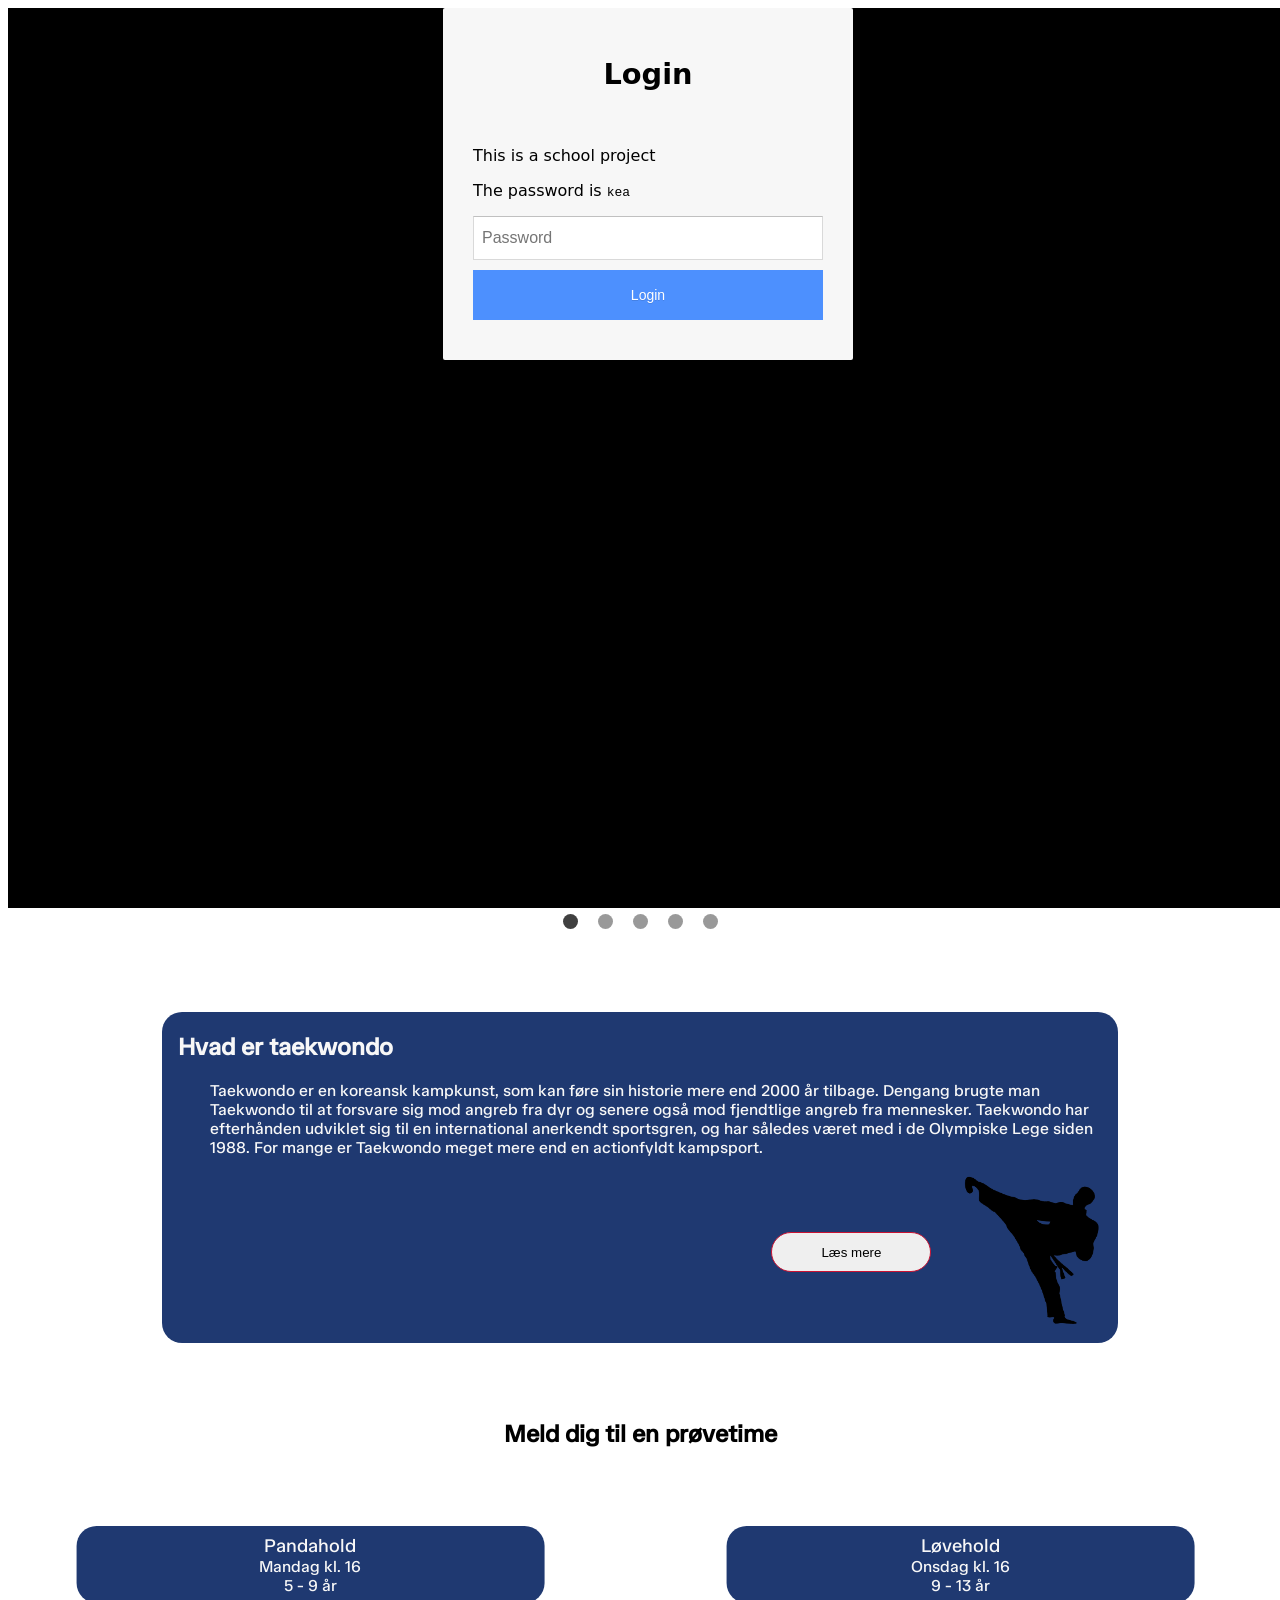
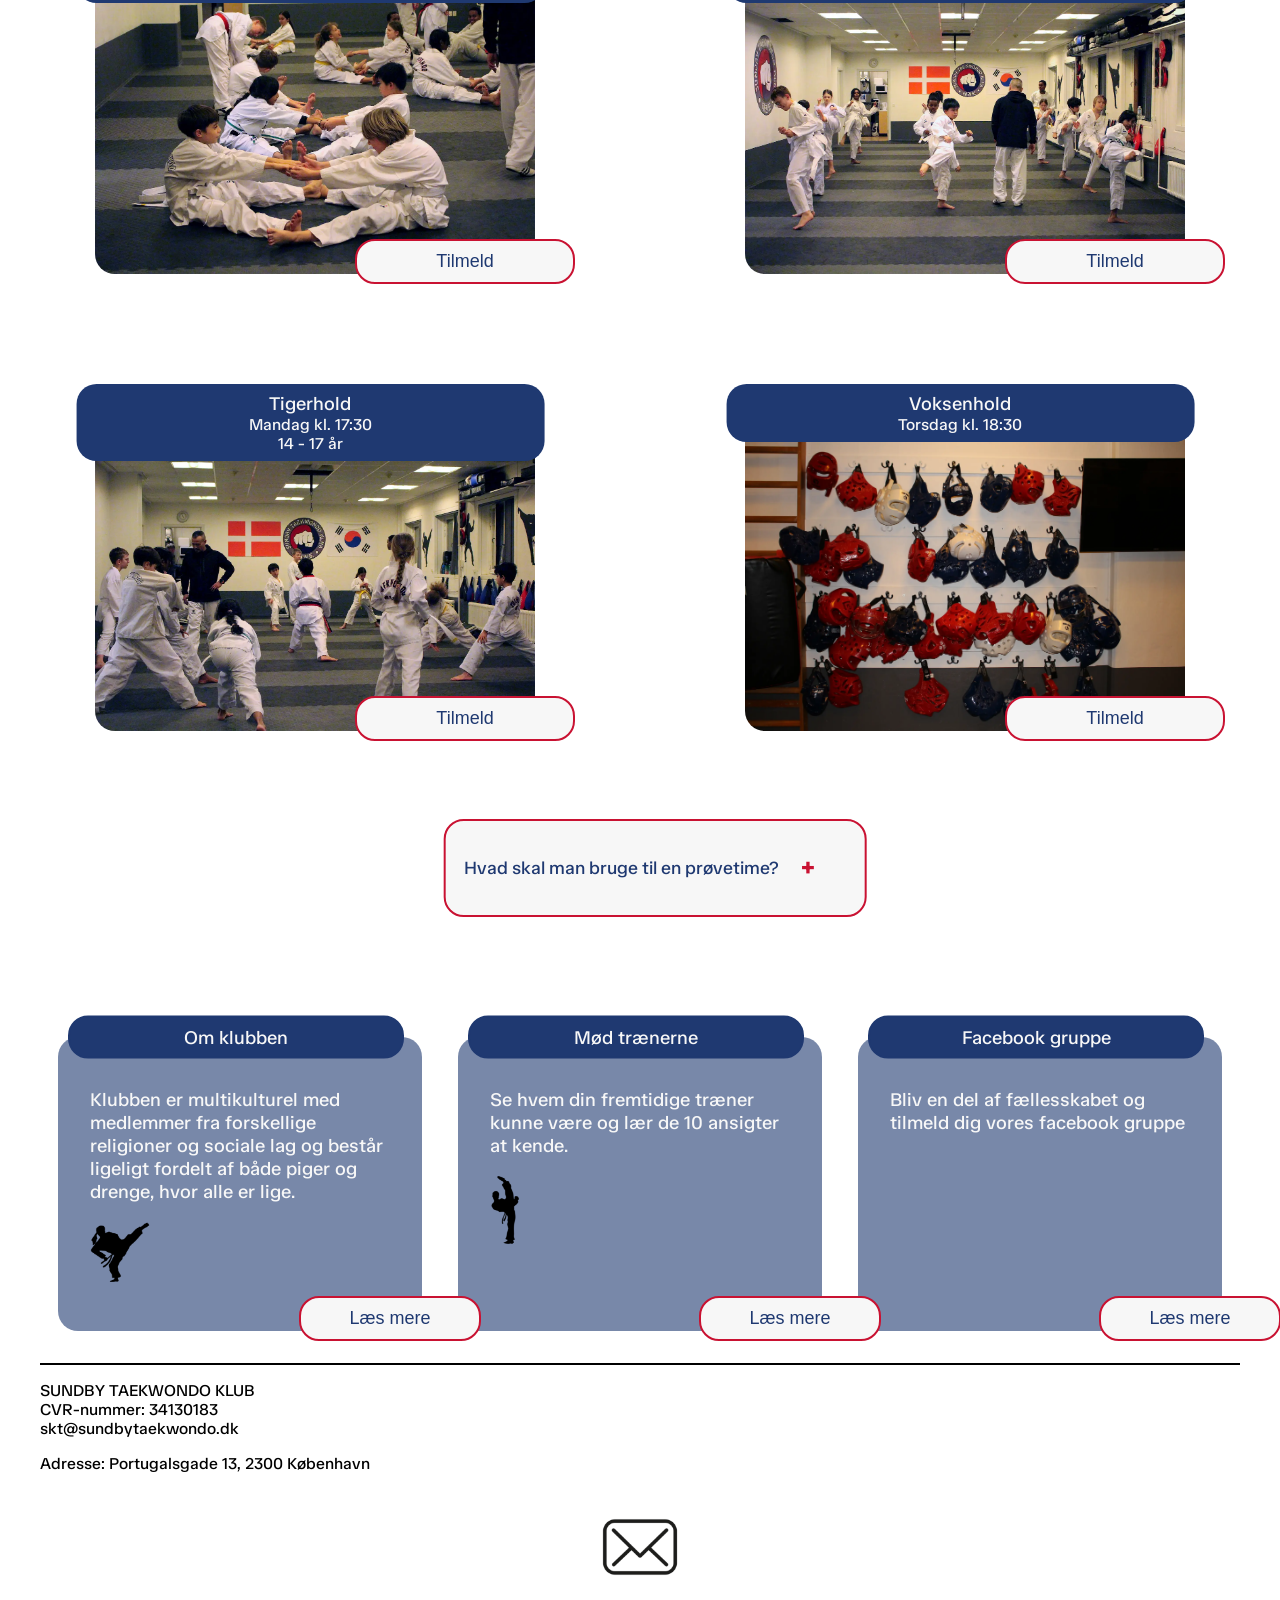
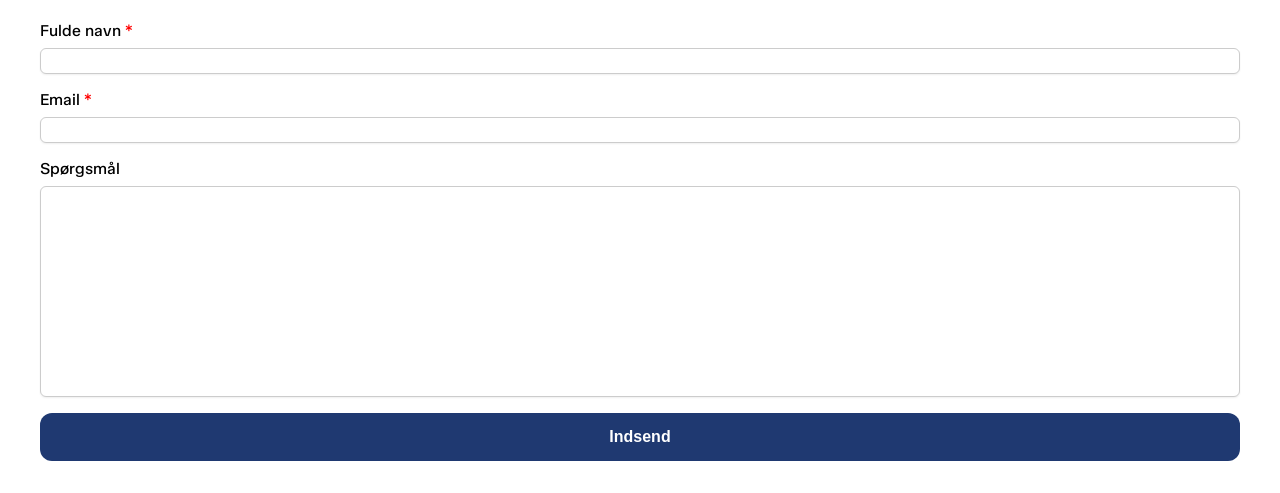
<file: index.html>
<!DOCTYPE html>
<html lang="en">
  <head>
    <meta charset="UTF-8" />
    <meta name="viewport" content="width=device-width, initial-scale=1.0" />
    <title>Sundby taekwondo klub</title>
    <meta name="description" content="Sundby Taekwondo Klub er en multikulturel klub for børn, unge og voksne. Vi tilbyder træning, fællesskab og prøvetimer i Taekwondo på Amager." />
    <link rel="stylesheet" href="CSS/general.css" />
    <link rel="stylesheet" href="CSS/photo_carousel.css" />
    <link rel="stylesheet" href="CSS/index.css" />
    <link rel="stylesheet" href="CSS/burger.css" />
    <meta name="robots" content="noindex" />
    <link rel="icon" href="Imgs/figurer/Taekwondo-mand.png" type="image/png" />
  </head>
  <body>
    <header>
      <nav class="main-nav">
        <ul class="nav-top desktop-only">
          <li><a href="kalender.html">Kalender</a></li>
          <li>|</li>
          <li><a href="tilmelding.html">Tilmelding</a></li>
        </ul>

        <div class="logo-area">
          <img src="Imgs/taekwondo_logo.webp" alt="Taekwondo logo" class="logo" />
          <h1>Sundby taekwondo klub</h1>
        </div>

        <ul class="nav-main">
          <li><a href="om_klubben.html">Om klubben</a></li>
          <li><a href="traenerne.html">Mød trænerne</a></li>
          <li><a href="taekwondo.html">Om taekwondo</a></li>
          <li><a href="kalender.html" class="remove">Kalender</a></li>
          <li><a href="tilmelding.html" class="remove">Tilmelding</a></li>
        </ul>

        <button class="burger">
          <span class="line"></span>
          <span class="line"></span>
          <span class="line"></span>
        </button>
      </nav>
    </header>

    <main>
      <div class="carousel">
        <button class="carousel-btn carousel-btn--prev">&lt;</button>
        <div class="carousel_track-container">
          <ul class="carousel-track">
            <li class="carousel-slide current-slide">
              <img src="Imgs/forside/hero.webp" alt="" />
            </li>
            <li class="carousel-slide">
              <img src="Imgs/forside/hero_2.webp" alt="" />
            </li>
            <li class="carousel-slide">
              <img src="Imgs/forside/hero_3.webp" alt="" />
            </li>
            <li class="carousel-slide">
              <img src="Imgs/Facebook_billeder/traenerhero.webp" alt="" />
            </li>
            <li class="carousel-slide">
              <img src="Imgs/Facebook_billeder/Kamp.webp" alt="" class="kamp2" />
            </li>
          </ul>
        </div>
        <button class="carousel-btn carousel-btn--next">&gt;</button>
        <div class="carousel_nav">
          <button class="carousel_indicator current-slide"></button>
          <button class="carousel_indicator"></button>
          <button class="carousel_indicator"></button>
          <button class="carousel_indicator"></button>
          <button class="carousel_indicator"></button>
        </div>
      </div>

      <section class="section1 grid_1-1">
        <div class="tekst">
          <h2>Hvad er taekwondo</h2>
          <p>
            Taekwondo er en koreansk kampkunst, som kan føre sin historie mere end 2000 år tilbage. Dengang brugte man Taekwondo til at forsvare sig mod angreb fra dyr og senere også mod fjendtlige angreb fra mennesker. Taekwondo har efterhånden
            udviklet sig til en international anerkendt sportsgren, og har således været med i de Olympiske Lege siden 1988. For mange er Taekwondo meget mere end en actionfyldt kampsport.
          </p>
        </div>
        <div class="figur">
          <button>Læs mere</button>
          <img src="Imgs/figurer/Taekwondo-mand.png" alt="" />
        </div>
      </section>

      <section>
        <h2 class="provetime">Meld dig til en prøvetime</h2>
        <div class="desktop">
          <div class="margin">
            <div class="card_title">
              <h3>Pandahold</h3>
              <p>Mandag kl. 16</p>
              <p>5 - 9 år</p>
            </div>
            <div class="cards">
              <img src="Imgs/forside/forside_1.webp" alt="" />
              <button class="card-btn">
                <a href="tilmelding.html">Tilmeld</a>
              </button>
            </div>
          </div>

          <div class="margin">
            <div class="card_title">
              <h3>Løvehold</h3>
              <p>Onsdag kl. 16</p>
              <p>9 - 13 år</p>
            </div>
            <div class="cards">
              <img src="Imgs/forside/forside_2.webp" alt="" />
              <button class="card-btn">
                <a href="tilmelding.html">Tilmeld</a>
              </button>
            </div>
          </div>

          <div class="margin">
            <div class="card_title">
              <h3>Tigerhold</h3>
              <p>Mandag kl. 17:30</p>
              <p>14 - 17 år</p>
            </div>
            <div class="cards">
              <img src="Imgs/forside/forside_3.webp" alt="" />
              <button class="card-btn">
                <a href="tilmelding.html">Tilmeld</a>
              </button>
            </div>
          </div>

          <div class="margin">
            <div class="card_title">
              <h3>Voksenhold</h3>
              <p>Torsdag kl. 18:30</p>
            </div>
            <div class="cards">
              <img src="Imgs/forside/forside_4.webp" alt="" />
              <button class="card-btn">
                <a href="tilmelding.html">Tilmeld</a>
              </button>
            </div>
          </div>
        </div>

        <div class="dropdown">
          <input type="checkbox" id="toggle" />
          <label for="toggle" class="dropbtn">Hvad skal man bruge til en prøvetime?</label>
          <div class="dropdown-content">
            <p>Husk blot løst tøj og godt humør 🤩</p>
          </div>
        </div>
      </section>
      <section class="grid_1-1-1">
        <div class="margin">
          <div class="card_title2">
            <h3>Om klubben</h3>
          </div>

          <div class="cards cards2">
            <h3>Klubben er multikulturel med medlemmer fra forskellige religioner og sociale lag og består ligeligt fordelt af både piger og drenge, hvor alle er lige.</h3>
            <div class="taekwondo_mand">
              <img src="Imgs/figurer/Taekwondo-mand2.svg" alt="" />
            </div>
            <button class="card-btn">
              <a href="om_klubben.html">Læs mere</a>
            </button>
          </div>
        </div>

        <div class="margin">
          <div class="card_title2">
            <h3>Mød trænerne</h3>
          </div>

          <div class="cards cards2">
            <h3>Se hvem din fremtidige træner kunne være og lær de 10 ansigter at kende.</h3>
            <div class="taekwondo_mand2">
              <img src="Imgs/figurer/Taekwondon-mand3.svg" alt="" />
            </div>
            <button class="card-btn">
              <a href="traenerne.html">Læs mere</a>
            </button>
          </div>
        </div>

        <div class="margin">
          <div class="card_title2">
            <h3>Facebook gruppe</h3>
          </div>

          <div class="cards cards2">
            <h3>Bliv en del af fællesskabet og tilmeld dig vores facebook gruppe</h3>
            <button class="card-btn">
              <a href="https://www.facebook.com/groups/sundbytaekwondo">Læs mere</a>
            </button>
          </div>
        </div>
      </section>
    </main>

    <footer>
      <p>SUNDBY TAEKWONDO KLUB <br />CVR-nummer: 34130183 <br />skt@sundbytaekwondo.dk</p>
      <p>Adresse: Portugalsgade 13, 2300 København</p>
      <img src="Imgs/free-mail-icon-142-thumb.png" alt="Et mail ikon" class="mail" />
      <form aria-label="Kontakrformular til Sundby Taekwondo Klub">
        <div class="form-group">
          <label for="name">Fulde navn</label>
          <input type="text" id="name" name="name" aria-describedby="name-error" required />
          <p class="error-message" id="name-error">Indtast venligst en værdi</p>
        </div>
        <div class="form-group">
          <label for="mail">Email</label>
          <input type="mail" id="mail" aria-describedby="mail-error" required />
          <p class="error-message" id="mail-error">Indtast en gyldig email</p>
        </div>
        <div class="form-group">
          <label for="question">Spørgsmål</label>
          <input type="text" type="question" id="question" class="question" />
        </div>
        <button>Indsend</button>
      </form>
    </footer>
  </body>
  <script src="JAVA/login.js"></script>
  <script src="JAVA/index.js"></script>
  <script src="JAVA/burger.js"></script>
  <script src="JAVA/tilmelding.js"></script>
</html>
</file>
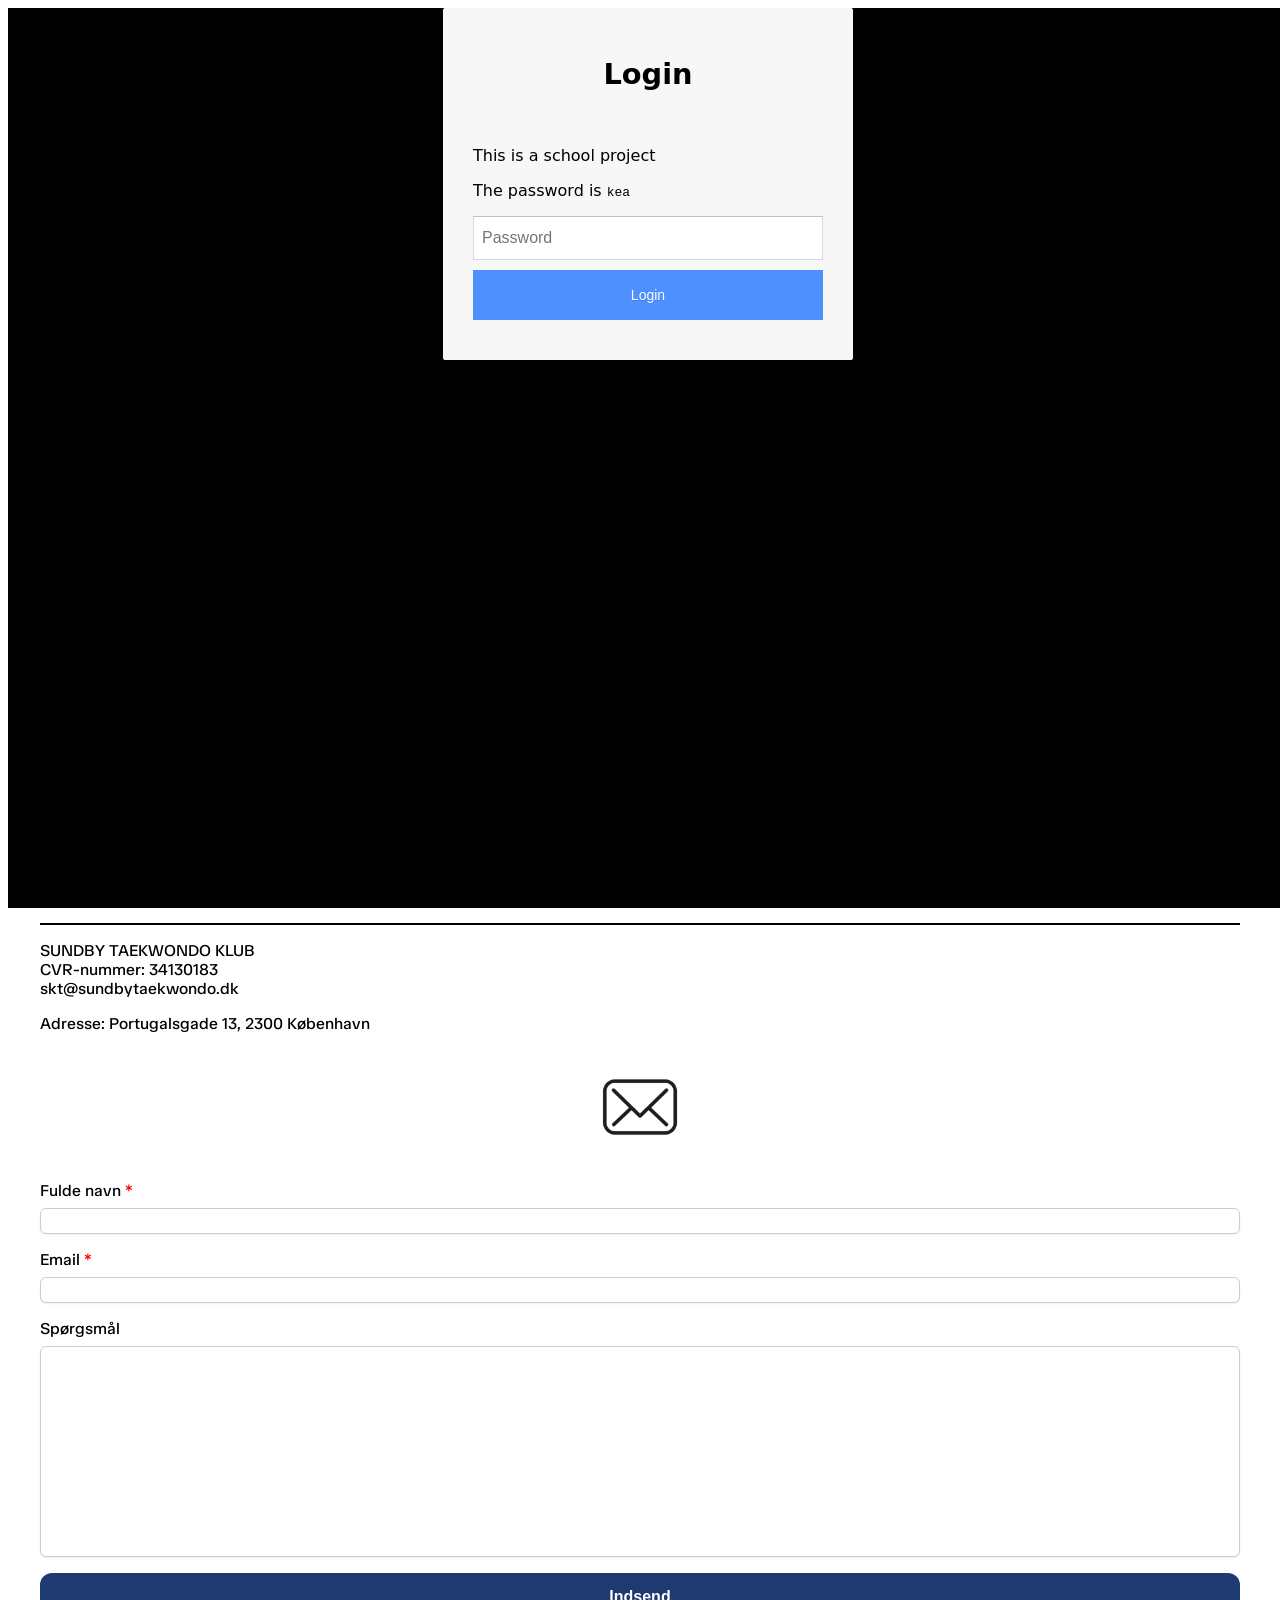
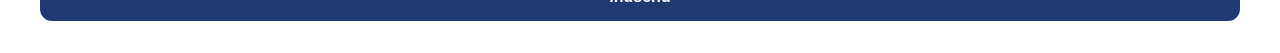
<file: kalender.html>
<!DOCTYPE html>
<html lang="en">
  <head>
    <meta charset="UTF-8" />
    <meta name="viewport" content="width=device-width, initial-scale=1.0" />
    <title>Kalender</title>
    <link rel="stylesheet" href="CSS/general.css" />
    <link rel="stylesheet" href="CSS/burger.css" />
    <link rel="stylesheet" href="CSS/kalender.css" />
     <meta name="robots" content="noindex">
     <link rel="icon" href="Imgs/figurer/Taekwondo-mand.png" type="image/png" />
  </head>
  <body>
    <header>
      <nav class="main-nav">
        <ul class="nav-top desktop-only">
          <li><a href="kalender.html">Kalender</a></li>
          <li>|</li>
          <li><a href="tilmelding.html">Tilmelding</a></li>
        </ul>

        <div class="logo-area">
          <a href="index.html"><img src="Imgs/taekwondo_logo.webp" alt="Taekwondo logo" class="logo" /></a>
          <h1>Sundby taekwondo klub</h1>
        </div>

        <ul class="nav-main">
          <li><a href="om_klubben.html">Om klubben</a></li>
          <li><a href="traenerne.html">Mød trænerne</a></li>
          <li><a href="taekwondo.html">Om taekwondo</a></li>
          <li><a href="kalender.html" class="remove">Kalender</a></li>
          <li><a href="tilmelding.html" class="remove">Tilmelding</a></li>
        </ul>

        <button class="burger">
          <span class="line"></span>
          <span class="line"></span>
          <span class="line"></span>
        </button>
      </nav>
    </header>
    <main>
      <div class="container">
        <img src="Imgs/table2.jpg" alt="kalender" />
      </div>
    </main>
    <footer>
      <p>SUNDBY TAEKWONDO KLUB <br />CVR-nummer: 34130183 <br />skt@sundbytaekwondo.dk</p>
      <p>Adresse: Portugalsgade 13, 2300 København</p>
      <img src="Imgs/free-mail-icon-142-thumb.png" alt="Et mail ikon" class="mail" />
      <form aria-label="Kontakrformular til Sundby Taekwondo Klub">
        <div class="form-group">
          <label for="name">Fulde navn</label>
          <input type="text" id="name" name="name" aria-describedby="name-error" required />
          <p class="error-message" id="name-error">Indtast venligst en værdi</p>
        </div>
        <div class="form-group">
          <label for="mail">Email</label>
          <input type="mail" id="mail" aria-describedby="mail-error" required />
          <p class="error-message" id="mail-error">Indtast en gyldig email</p>
        </div>
        <div class="form-group">
          <label for="question">Spørgsmål</label>
          <input type="text" type="question" id="question" class="question" />
        </div>
        <button>Indsend</button>
      </form>
    </footer>
  </body>
  <script src="JAVA/login.js"></script>
  <script src="JAVA/burger.js"></script>
  <script src="JAVA/tilmelding.js"></script>
</html>
</file>
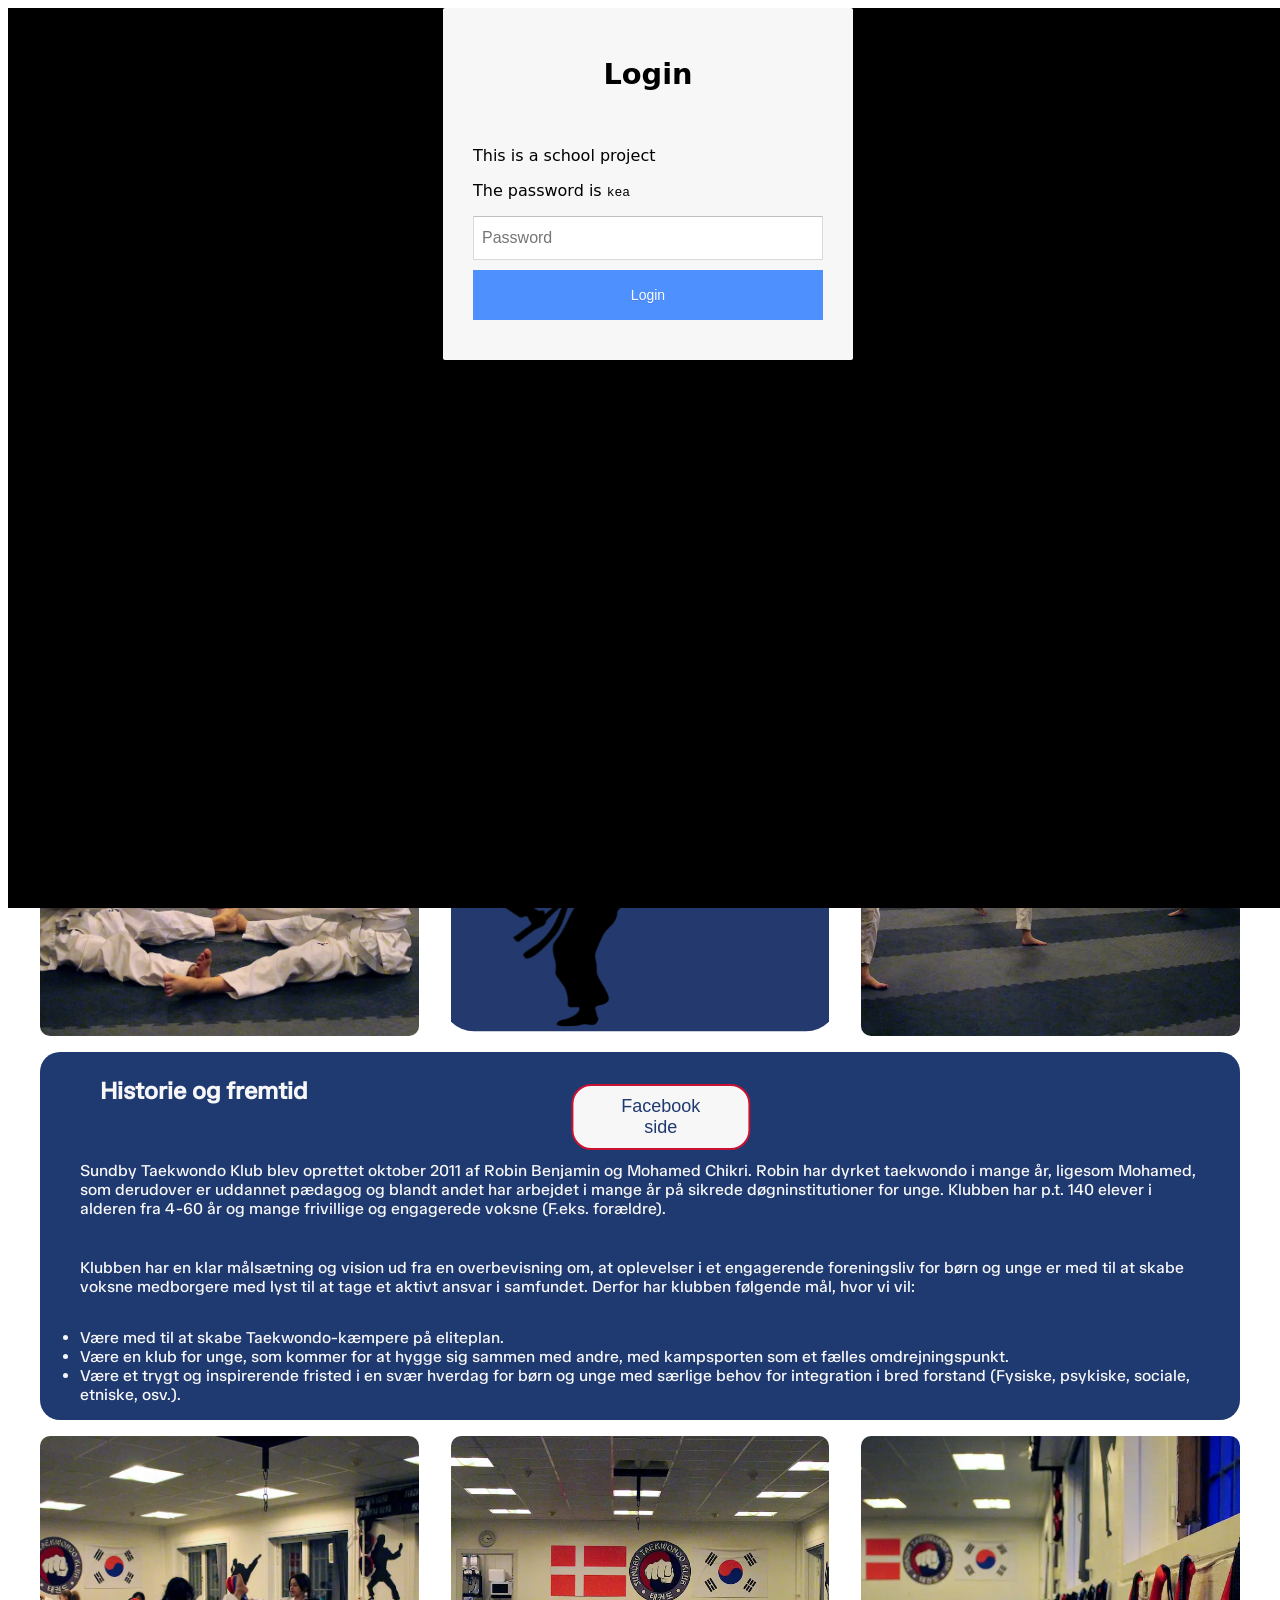
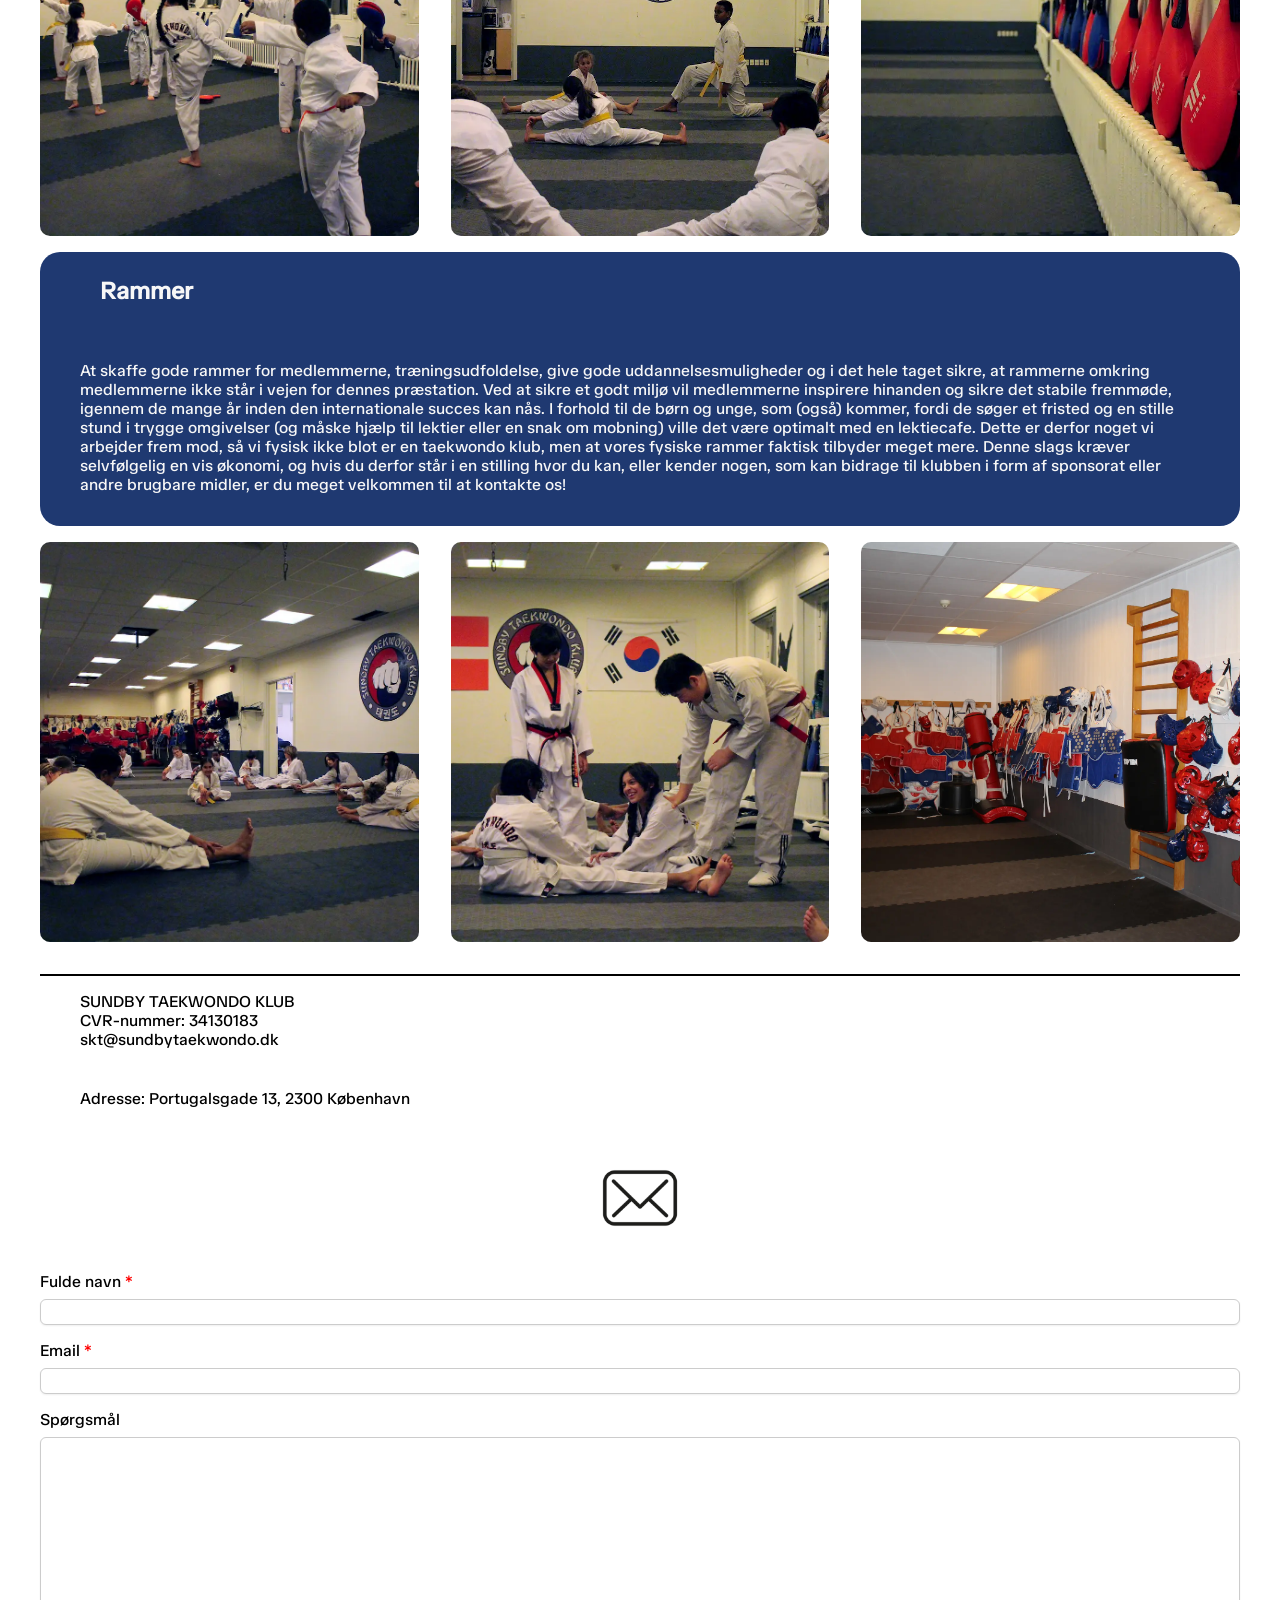
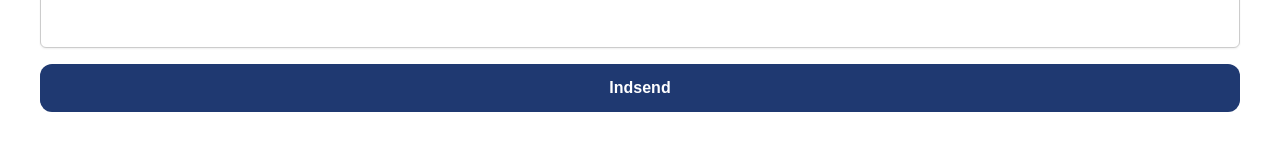
<file: om_klubben.html>
<!DOCTYPE html>
<html lang="en">
  <head>
    <meta charset="UTF-8" />
    <meta name="viewport" content="width=device-width, initial-scale=1.0" />
    <title>Om klubben</title>
    <meta name="description" content="Læs om Sundby Taekwondo Klubs historie, værdier og fællesskab. En klub med fokus på respekt, mangfoldighed og udvikling." />
    <link rel="stylesheet" href="CSS/general.css" />
    <link rel="stylesheet" href="CSS/om_klubben.css" />
    <link rel="stylesheet" href="CSS/burger.css" />
    <meta name="robots" content="noindex" />
    <link rel="icon" href="Imgs/figurer/Taekwondo-mand.png" type="image/png" />
  </head>
  <body>
    <header>
      <nav class="main-nav">
        <ul class="nav-top desktop-only">
          <li><a href="kalender.html">Kalender</a></li>
          <li>|</li>
          <li><a href="tilmelding.html">Tilmelding</a></li>
        </ul>

        <div class="logo-area">
          <a href="index.html"><img src="Imgs/taekwondo_logo.webp" alt="Taekwondo logo" class="logo" /></a>
          <h1>Sundby taekwondo klub</h1>
        </div>

        <ul class="nav-main">
          <li><a href="om_klubben.html">Om klubben</a></li>
          <li><a href="traenerne.html">Mød trænerne</a></li>
          <li><a href="taekwondo.html">Om taekwondo</a></li>
          <li><a href="kalender.html" class="remove">Kalender</a></li>
          <li><a href="tilmelding.html" class="remove">Tilmelding</a></li>
        </ul>

        <button class="burger">
          <span class="line"></span>
          <span class="line"></span>
          <span class="line"></span>
        </button>
      </nav>
    </header>
    <main>
      <h2 class="title">Om klubben</h2>
      <section class="blå_boks">
        <h2>Fællesskab - Mere end blot en klub</h2>
        <p>
          Klubben er multikulturel med medlemmer fra forskellige religioner og sociale lag og består ligeligt fordelt af både piger og drenge, hvor alle er lige. Fælles for alle medlemmerne og som er klubbens styrke, er venskabet, interessen for
          Taekwondo og ikke mindst følelsen af at tilhøre en familie!
        </p>
        <p>
          Den positive forandring ligger ikke kun i forhold til at fremme børnene og de unges helbredsmæssige udvikling via fysisk aktivitet, men den sociale og menneskelige udvikling, hvor en fælles interesse kan påvises at bringe mennesker sammen
          på trods af forskelligheder i religion og etnisk baggrund. Vi går ikke kun op i træningen. Vi går op i hvert medlem, som var det vores eget familiemedlem og vi bruger en hel del energi på at afholde events – For medlemmer, venner/familie
          samt folk fra området!
        </p>
      </section>
      <section class="grid_1-1-1">
        <img src="Imgs/klubben/forside_1-kopi.webp" alt="klubben_1" />
        <div>
          <img src="Imgs/klubben/facebook.svg" alt="facebook" />
          <button class="card-btn">
            <a href="https://www.facebook.com/groups/sundbytaekwondo">Facebook side</a>
          </button>
        </div>
        <img src="Imgs/klubben/klubben_2.webp" alt="klubben_2" />
      </section>
      <section class="blå_boks">
        <h2>Historie og fremtid</h2>
        <p>
          Sundby Taekwondo Klub blev oprettet oktober 2011 af Robin Benjamin og Mohamed Chikri. Robin har dyrket taekwondo i mange år, ligesom Mohamed, som derudover er uddannet pædagog og blandt andet har arbejdet i mange år på sikrede
          døgninstitutioner for unge. Klubben har p.t. 140 elever i alderen fra 4-60 år og mange frivillige og engagerede voksne (F.eks. forældre).
        </p>
        <p>
          Klubben har en klar målsætning og vision ud fra en overbevisning om, at oplevelser i et engagerende foreningsliv for børn og unge er med til at skabe voksne medborgere med lyst til at tage et aktivt ansvar i samfundet. Derfor har klubben
          følgende mål, hvor vi vil:
        </p>
        <ul>
          <li>Være med til at skabe Taekwondo-kæmpere på eliteplan.</li>
          <li>Være en klub for unge, som kommer for at hygge sig sammen med andre, med kampsporten som et fælles omdrejningspunkt.</li>
          <li>Være et trygt og inspirerende fristed i en svær hverdag for børn og unge med særlige behov for integration i bred forstand (Fysiske, psykiske, sociale, etniske, osv.).</li>
        </ul>
      </section>
      <section class="grid_1-1-1">
        <img src="Imgs/klubben/klubben_3.webp" alt="klubben_3" />
        <img src="Imgs/klubben/klubben_4.webp" alt="klubben_4" />
        <img src="Imgs/klubben/klubben_5.webp" alt="klubben_5" />
      </section>
      <section class="blå_boks">
        <h2>Rammer</h2>
        <p>
          At skaffe gode rammer for medlemmerne, træningsudfoldelse, give gode uddannelsesmuligheder og i det hele taget sikre, at rammerne omkring medlemmerne ikke står i vejen for dennes præstation. Ved at sikre et godt miljø vil medlemmerne
          inspirere hinanden og sikre det stabile fremmøde, igennem de mange år inden den internationale succes kan nås. I forhold til de børn og unge, som (også) kommer, fordi de søger et fristed og en stille stund i trygge omgivelser (og måske
          hjælp til lektier eller en snak om mobning) ville det være optimalt med en lektiecafe. Dette er derfor noget vi arbejder frem mod, så vi fysisk ikke blot er en taekwondo klub, men at vores fysiske rammer faktisk tilbyder meget mere. Denne
          slags kræver selvfølgelig en vis økonomi, og hvis du derfor står i en stilling hvor du kan, eller kender nogen, som kan bidrage til klubben i form af sponsorat eller andre brugbare midler, er du meget velkommen til at kontakte os!
        </p>
      </section>
      <section class="grid_1-1-1">
        <img src="Imgs/klubben/klubben_6.webp" alt="klubben_6" />
        <img src="Imgs/klubben/klubben_1.webp" alt="klubben_7" />
        <img src="Imgs/klubben/udstyr.webp" alt="klubben_8" />
      </section>
    </main>
    <footer>
      <p>SUNDBY TAEKWONDO KLUB <br />CVR-nummer: 34130183 <br />skt@sundbytaekwondo.dk</p>
      <p>Adresse: Portugalsgade 13, 2300 København</p>
      <img src="Imgs/free-mail-icon-142-thumb.png" alt="Et mail ikon" class="mail" />
      <form aria-label="Kontakrformular til Sundby Taekwondo Klub">
        <div class="form-group">
          <label for="name">Fulde navn</label>
          <input type="text" id="name" name="name" aria-describedby="name-error" required />
          <p class="error-message" id="name-error">Indtast venligst en værdi</p>
        </div>
        <div class="form-group">
          <label for="mail">Email</label>
          <input type="mail" id="mail" aria-describedby="mail-error" required />
          <p class="error-message" id="mail-error">Indtast en gyldig email</p>
        </div>
        <div class="form-group">
          <label for="question">Spørgsmål</label>
          <input type="text" type="question" id="question" class="question" />
        </div>
        <button>Indsend</button>
      </form>
    </footer>
  </body>
  <script src="JAVA/login.js"></script>
  <script src="JAVA/burger.js"></script>
  <script src="JAVA/tilmelding.js"></script>
</html>
</file>
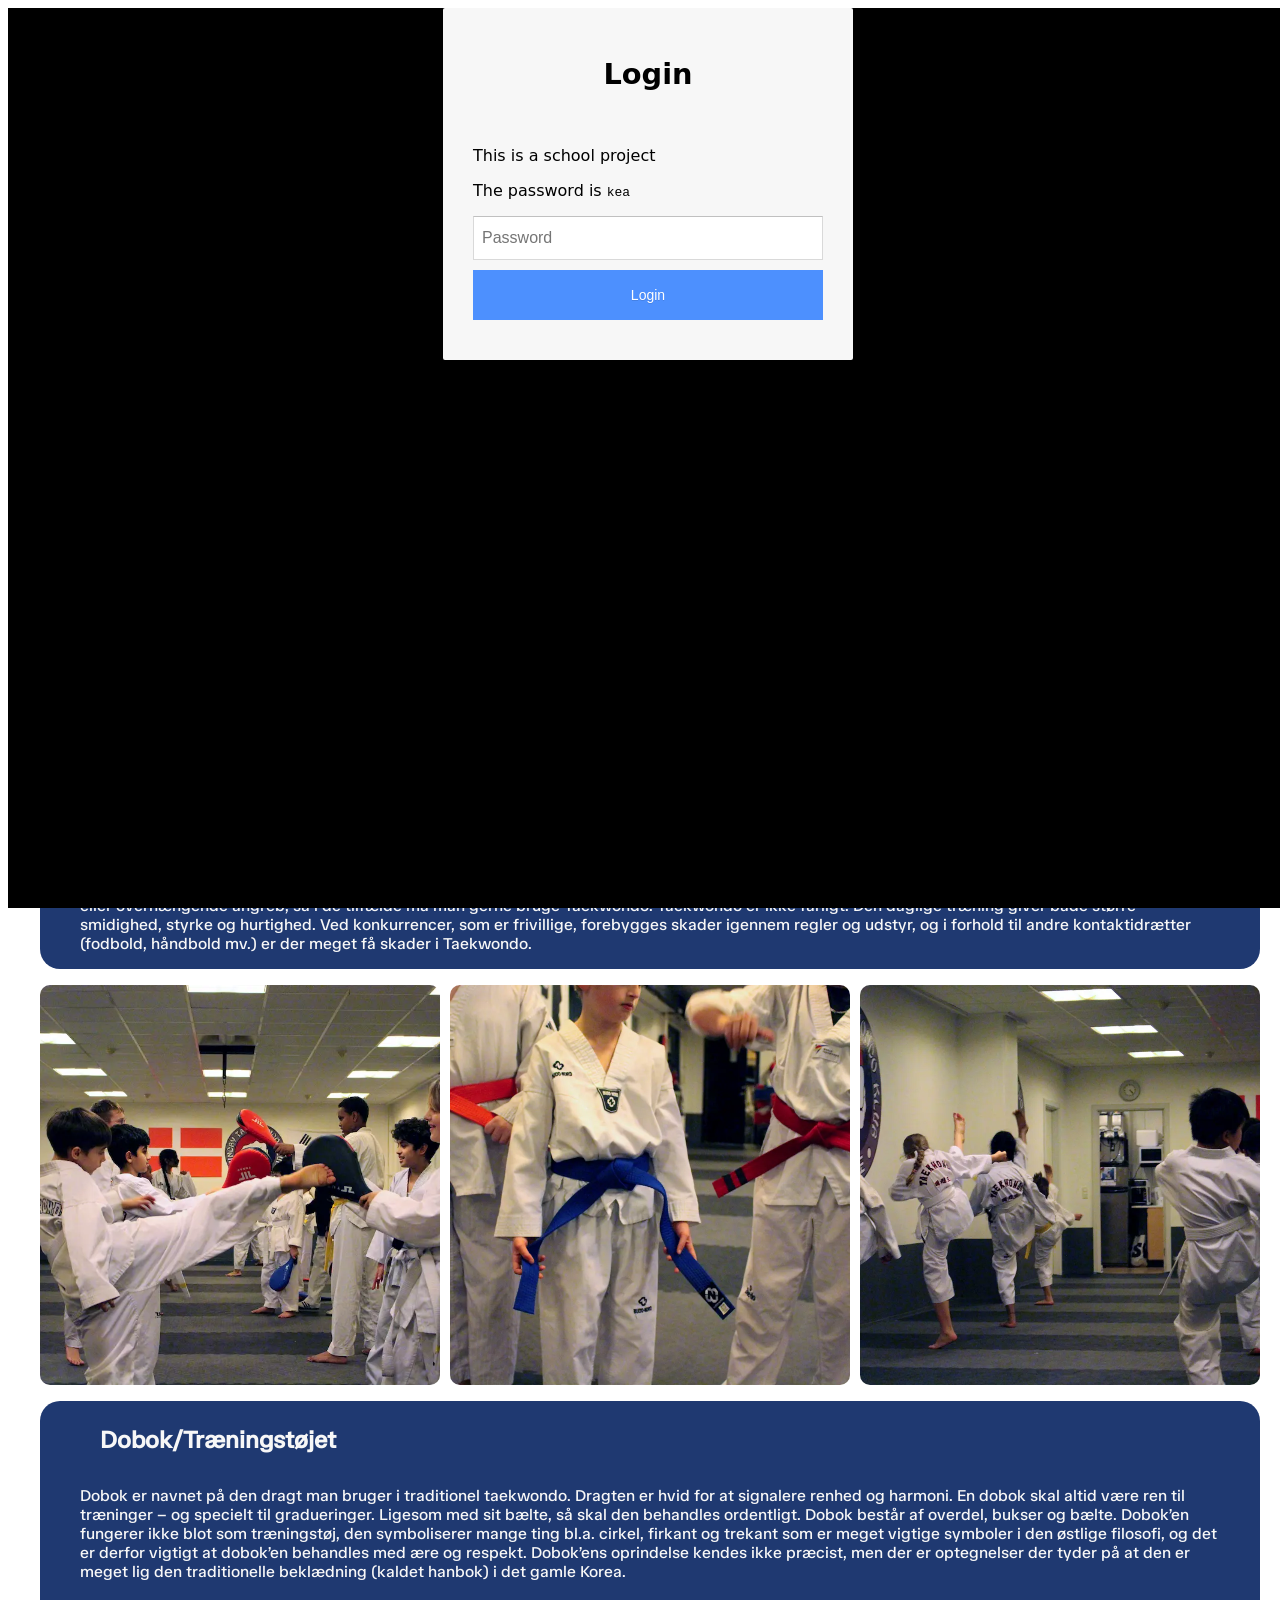
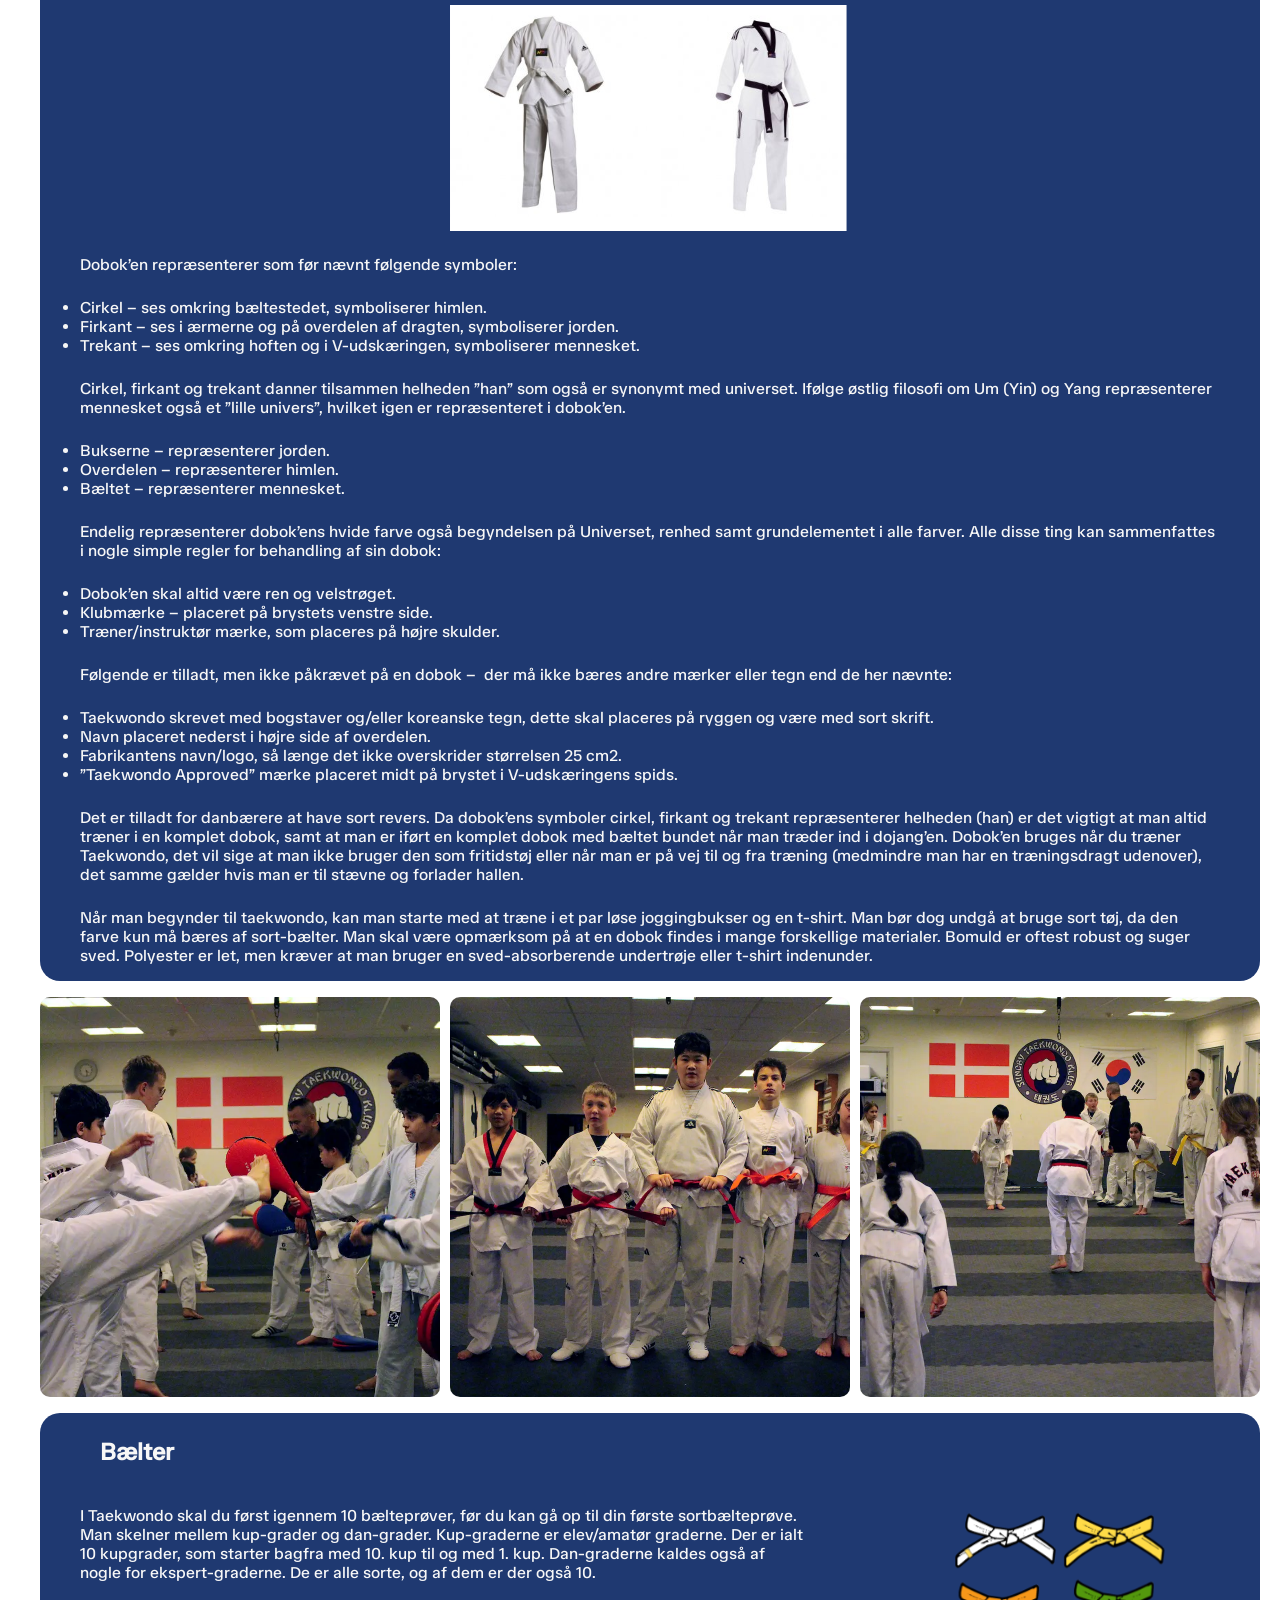
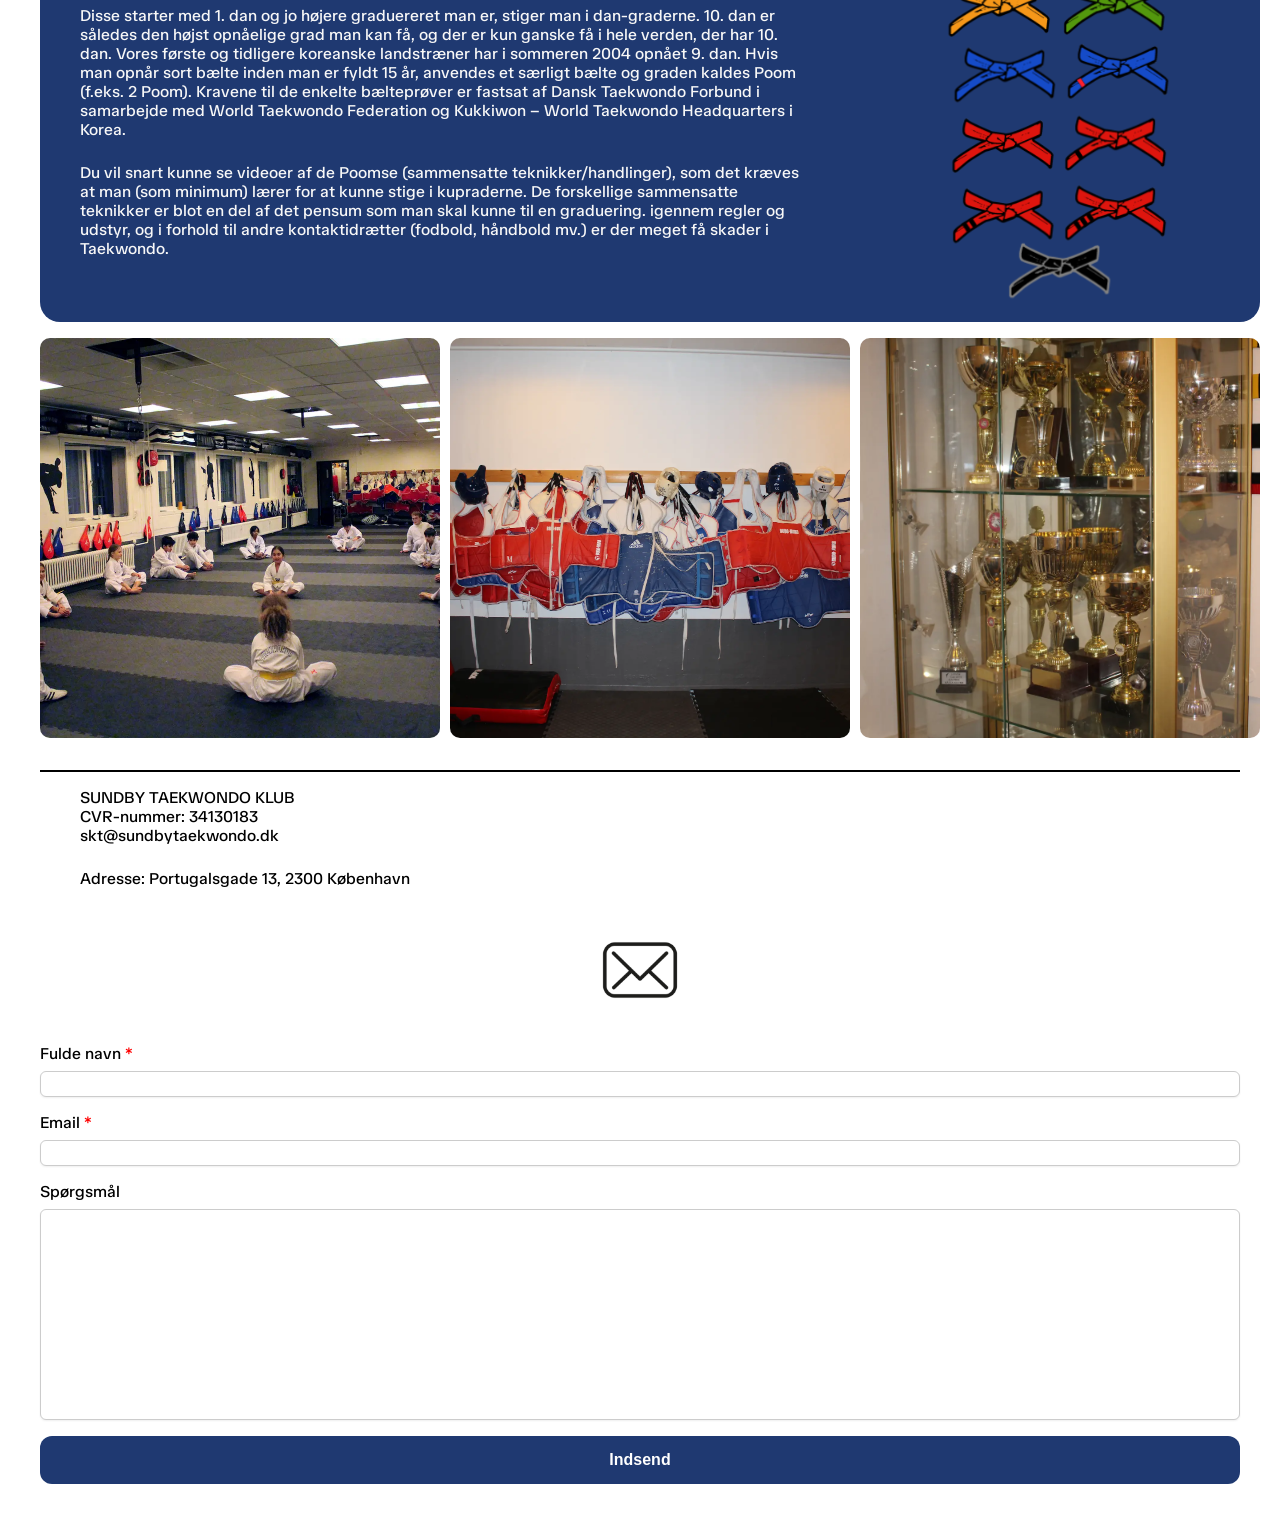
<file: taekwondo.html>
<!DOCTYPE html>
<html lang="en">
  <head>
    <meta charset="UTF-8" />
    <meta name="viewport" content="width=device-width, initial-scale=1.0" />
    <title>Om Taekwondo</title>
    <meta name="description" content="Læs om Taekwondo, Dobok og bælter" />
    <link rel="stylesheet" href="CSS/general.css" />
    <link rel="stylesheet" href="CSS/taekwondo.css" />
    <link rel="stylesheet" href="CSS/burger.css" />
    <meta name="robots" content="noindex" />
    <link rel="icon" href="Imgs/figurer/Taekwondo-mand.png" type="image/png" />
  </head>
  <body>
    <header>
      <nav class="main-nav">
        <ul class="nav-top desktop-only">
          <li><a href="kalender.html">Kalender</a></li>
          <li>|</li>
          <li><a href="tilmelding.html">Tilmelding</a></li>
        </ul>

        <div class="logo-area">
          <a href="index.html"><img src="Imgs/taekwondo_logo.webp" alt="Taekwondo logo" class="logo" /></a>
          <h1>Sundby taekwondo klub</h1>
        </div>

        <ul class="nav-main">
          <li><a href="om_klubben.html">Om klubben</a></li>
          <li><a href="traenerne.html">Mød trænerne</a></li>
          <li><a href="taekwondo.html">Om taekwondo</a></li>
          <li><a href="kalender.html" class="remove">Kalender</a></li>
          <li><a href="tilmelding.html" class="remove">Tilmelding</a></li>
        </ul>

        <button class="burger">
          <span class="line"></span>
          <span class="line"></span>
          <span class="line"></span>
        </button>
      </nav>
    </header>
    <main>
      <h2 class="title">Om Taekwondo</h2>
      <section class="blå_boks">
        <h2>Om sporten</h2>
        <p>
          Taekwondo er en koreansk kampkunst, som kan føre sin historie mere end 2000 år tilbage. Dengang brugte man Taekwondo til at forsvare sig mod angreb fra dyr og senere også mod fjendtlige angreb fra mennesker. Taekwondo har efterhånden
          udviklet sig til en international anerkendt sportsgren, og har således været med i de Olympiske Lege siden 1988.
        </p>
        <p>For mange er Taekwondo meget mere end en actionfyldt kampsport. Det er også:</p>
        <ul>
          <li>en livsstil</li>
          <li>et socialt netværk</li>
          <li>en livsindstilling med værdier som respekt, disciplin, selvtillid mv. som nøgleord</li>
          <li>en personlig sikkerhed</li>
        </ul>
        <p>
          Taekwondo har kort fortalt utrolig mange værdier og anvendelsesmuligheder. Det er op til den enkelte at udnytte hvad man selv synes man vil bruge idrætten/kampkunsten til. Taekwondo indeholder alle aspekter af kamp – og alle afstande, fra
          gulvkamp og clinch til stående kamp.
        </p>
        <p>
          Taekwondo er andet end bare træning. Udover de sociale arrangementer i klubben, mødes de forskellige taekwondo klubber ofte til fællestræninger og weekends arrangementer. Endvidere arrangerer Dansk Taekwondo Forbundet bl.a. sommerlejre,
          hvor det kammeratlige samvær er hovedformålet. Vi mødes også i konkurrencer, hvor der konkurreres efter internationale regler, i både kamp med kontakt og i teknik, hvor der primært konkurreres i figurøvelser, selvforsvar og gennembrydning.
        </p>
        <p>
          Man behøver ikke være smidig og i god form for at træne Taekwondo, træningen er tilrettelagt således at alle kan være med – træningen er fysisk hård, men der tages højde for at begyndere ikke nødvendigvis er i form. Man bliver aldrig for
          gammel til at starte til Taekwondo og i Sundby Taekwondo Klub har vi en del som først er begyndt når de er fyldt over 25 år!
        </p>
        <p>
          Man må selvfølgelig ikke rende rundt og slå på uskyldige mennesker, men i følge Nødværgerettens §13 er det tilladt at forsvare sig mod et påbegyndt eller overhængende angreb, så i de tilfælde må man gerne bruge Taekwondo. Taekwondo er ikke
          farligt. Den daglige træning giver både større smidighed, styrke og hurtighed. Ved konkurrencer, som er frivillige, forebygges skader igennem regler og udstyr, og i forhold til andre kontaktidrætter (fodbold, håndbold mv.) er der meget få
          skader i Taekwondo.
        </p>
      </section>
      <section class="grid_1-1-1">
        <img src="Imgs/om_taekwondo/om_1.webp" alt="taekwondo_1" />
        <img src="Imgs/om_taekwondo/om_2.webp" alt="taekwondo_2" />
        <img src="Imgs/om_taekwondo/om_3.webp" alt="taekwondo_3" />
      </section>
      <section class="blå_boks">
        <h2>Dobok/Træningstøjet</h2>
        <p>
          Dobok er navnet på den dragt man bruger i traditionel taekwondo. Dragten er hvid for at signalere renhed og harmoni. En dobok skal altid være ren til træninger – og specielt til gradueringer. Ligesom med sit bælte, så skal den behandles
          ordentligt. Dobok består af overdel, bukser og bælte. Dobok’en fungerer ikke blot som træningstøj, den symboliserer mange ting bl.a. cirkel, firkant og trekant som er meget vigtige symboler i den østlige filosofi, og det er derfor vigtigt
          at dobok’en behandles med ære og respekt. Dobok’ens oprindelse kendes ikke præcist, men der er optegnelser der tyder på at den er meget lig den traditionelle beklædning (kaldet hanbok) i det gamle Korea.
        </p>
        <img src="Imgs/om_taekwondo/dobok.svg" alt="dobok" class="dobok" />
        <p>Dobok’en repræsenterer som før nævnt følgende symboler:</p>
        <ul>
          <li>Cirkel – ses omkring bæltestedet, symboliserer himlen.</li>
          <li>Firkant – ses i ærmerne og på overdelen af dragten, symboliserer jorden.</li>
          <li>Trekant – ses omkring hoften og i V-udskæringen, symboliserer mennesket.</li>
        </ul>
        <p>Cirkel, firkant og trekant danner tilsammen helheden ”han” som også er synonymt med universet. Ifølge østlig filosofi om Um (Yin) og Yang repræsenterer mennesket også et ”lille univers”, hvilket igen er repræsenteret i dobok’en.</p>
        <ul>
          <li>Bukserne – repræsenterer jorden.</li>
          <li>Overdelen – repræsenterer himlen.</li>
          <li>Bæltet – repræsenterer mennesket.</li>
        </ul>
        <p>Endelig repræsenterer dobok’ens hvide farve også begyndelsen på Universet, renhed samt grundelementet i alle farver. Alle disse ting kan sammenfattes i nogle simple regler for behandling af sin dobok:</p>
        <ul>
          <li>Dobok’en skal altid være ren og velstrøget.</li>
          <li>Klubmærke – placeret på brystets venstre side.</li>
          <li>Træner/instruktør mærke, som placeres på højre skulder.</li>
        </ul>
        <p>Følgende er tilladt, men ikke påkrævet på en dobok –  der må ikke bæres andre mærker eller tegn end de her nævnte:</p>
        <ul>
          <li>Taekwondo skrevet med bogstaver og/eller koreanske tegn, dette skal placeres på ryggen og være med sort skrift.</li>
          <li>Navn placeret nederst i højre side af overdelen.</li>
          <li>Fabrikantens navn/logo, så længe det ikke overskrider størrelsen 25 cm2.</li>
          <li>”Taekwondo Approved” mærke placeret midt på brystet i V-udskæringens spids.</li>
        </ul>
        <p>
          Det er tilladt for danbærere at have sort revers. Da dobok’ens symboler cirkel, firkant og trekant repræsenterer helheden (han) er det vigtigt at man altid træner i en komplet dobok, samt at man er iført en komplet dobok med bæltet bundet
          når man træder ind i dojang’en. Dobok’en bruges når du træner Taekwondo, det vil sige at man ikke bruger den som fritidstøj eller når man er på vej til og fra træning (medmindre man har en træningsdragt udenover), det samme gælder hvis man
          er til stævne og forlader hallen.
        </p>
        <p>
          Når man begynder til taekwondo, kan man starte med at træne i et par løse joggingbukser og en t-shirt. Man bør dog undgå at bruge sort tøj, da den farve kun må bæres af sort-bælter. Man skal være opmærksom på at en dobok findes i mange
          forskellige materialer. Bomuld er oftest robust og suger sved. Polyester er let, men kræver at man bruger en sved-absorberende undertrøje eller t-shirt indenunder.
        </p>
      </section>
      <section class="grid_1-1-1">
        <img src="Imgs/om_taekwondo/om_4.webp" alt="taekwondo_4" />
        <img src="Imgs/om_taekwondo/om_5.webp" alt="taekwondo_5" />
        <img src="Imgs/om_taekwondo/om_6.webp" alt="taekwondo_6" />
      </section>
      <section class="blå_boks">
        <h2>Bælter</h2>
        <div class="grid_2-1">
          <div>
            <p>
              I Taekwondo skal du først igennem 10 bælteprøver, før du kan gå op til din første sortbælteprøve. Man skelner mellem kup-grader og dan-grader. Kup-graderne er elev/amatør graderne. Der er ialt 10 kupgrader, som starter bagfra med 10.
              kup til og med 1. kup. Dan-graderne kaldes også af nogle for ekspert-graderne. De er alle sorte, og af dem er der også 10.
            </p>
            <p>
              Disse starter med 1. dan og jo højere graduereret man er, stiger man i dan-graderne. 10. dan er således den højst opnåelige grad man kan få, og der er kun ganske få i hele verden, der har 10. dan. Vores første og tidligere koreanske
              landstræner har i sommeren 2004 opnået 9. dan. Hvis man opnår sort bælte inden man er fyldt 15 år, anvendes et særligt bælte og graden kaldes Poom (f.eks. 2 Poom). Kravene til de enkelte bælteprøver er fastsat af Dansk Taekwondo Forbund
              i samarbejde med World Taekwondo Federation og Kukkiwon – World Taekwondo Headquarters i Korea.
            </p>
            <p>
              Du vil snart kunne se videoer af de Poomse (sammensatte teknikker/handlinger), som det kræves at man (som minimum) lærer for at kunne stige i kupraderne. De forskellige sammensatte teknikker er blot en del af det pensum som man skal
              kunne til en graduering. igennem regler og udstyr, og i forhold til andre kontaktidrætter (fodbold, håndbold mv.) er der meget få skader i Taekwondo.
            </p>
          </div>
          <img src="Imgs/om_taekwondo/bælter.svg" alt="bælter" class="bælter" />
        </div>
      </section>
      <section class="grid_1-1-1">
        <img src="Imgs/om_taekwondo/om_7.webp" alt="taekwondo_7" />
        <img src="Imgs/om_taekwondo/udstyr.webp" alt="taekwondo_8" />
        <img src="Imgs/om_taekwondo/pokaler.webp" alt="taekwondo_9" />
      </section>
    </main>
    <footer>
      <p>SUNDBY TAEKWONDO KLUB <br />CVR-nummer: 34130183 <br />skt@sundbytaekwondo.dk</p>
      <p>Adresse: Portugalsgade 13, 2300 København</p>
      <img src="Imgs/free-mail-icon-142-thumb.png" alt="Et mail ikon" class="mail" />
      <form aria-label="Kontakrformular til Sundby Taekwondo Klub">
        <div class="form-group">
          <label for="name">Fulde navn</label>
          <input type="text" id="name" name="name" aria-describedby="name-error" required />
          <p class="error-message" id="name-error">Indtast venligst en værdi</p>
        </div>
        <div class="form-group">
          <label for="mail">Email</label>
          <input type="mail" id="mail" aria-describedby="mail-error" required />
          <p class="error-message" id="mail-error">Indtast en gyldig email</p>
        </div>
        <div class="form-group">
          <label for="question">Spørgsmål</label>
          <input type="text" type="question" id="question" class="question" />
        </div>
        <button>Indsend</button>
      </form>
    </footer>
  </body>
  <script src="JAVA/login.js"></script>
  <script src="JAVA/burger.js"></script>
  <script src="JAVA/tilmelding.js"></script>
</html>
</file>
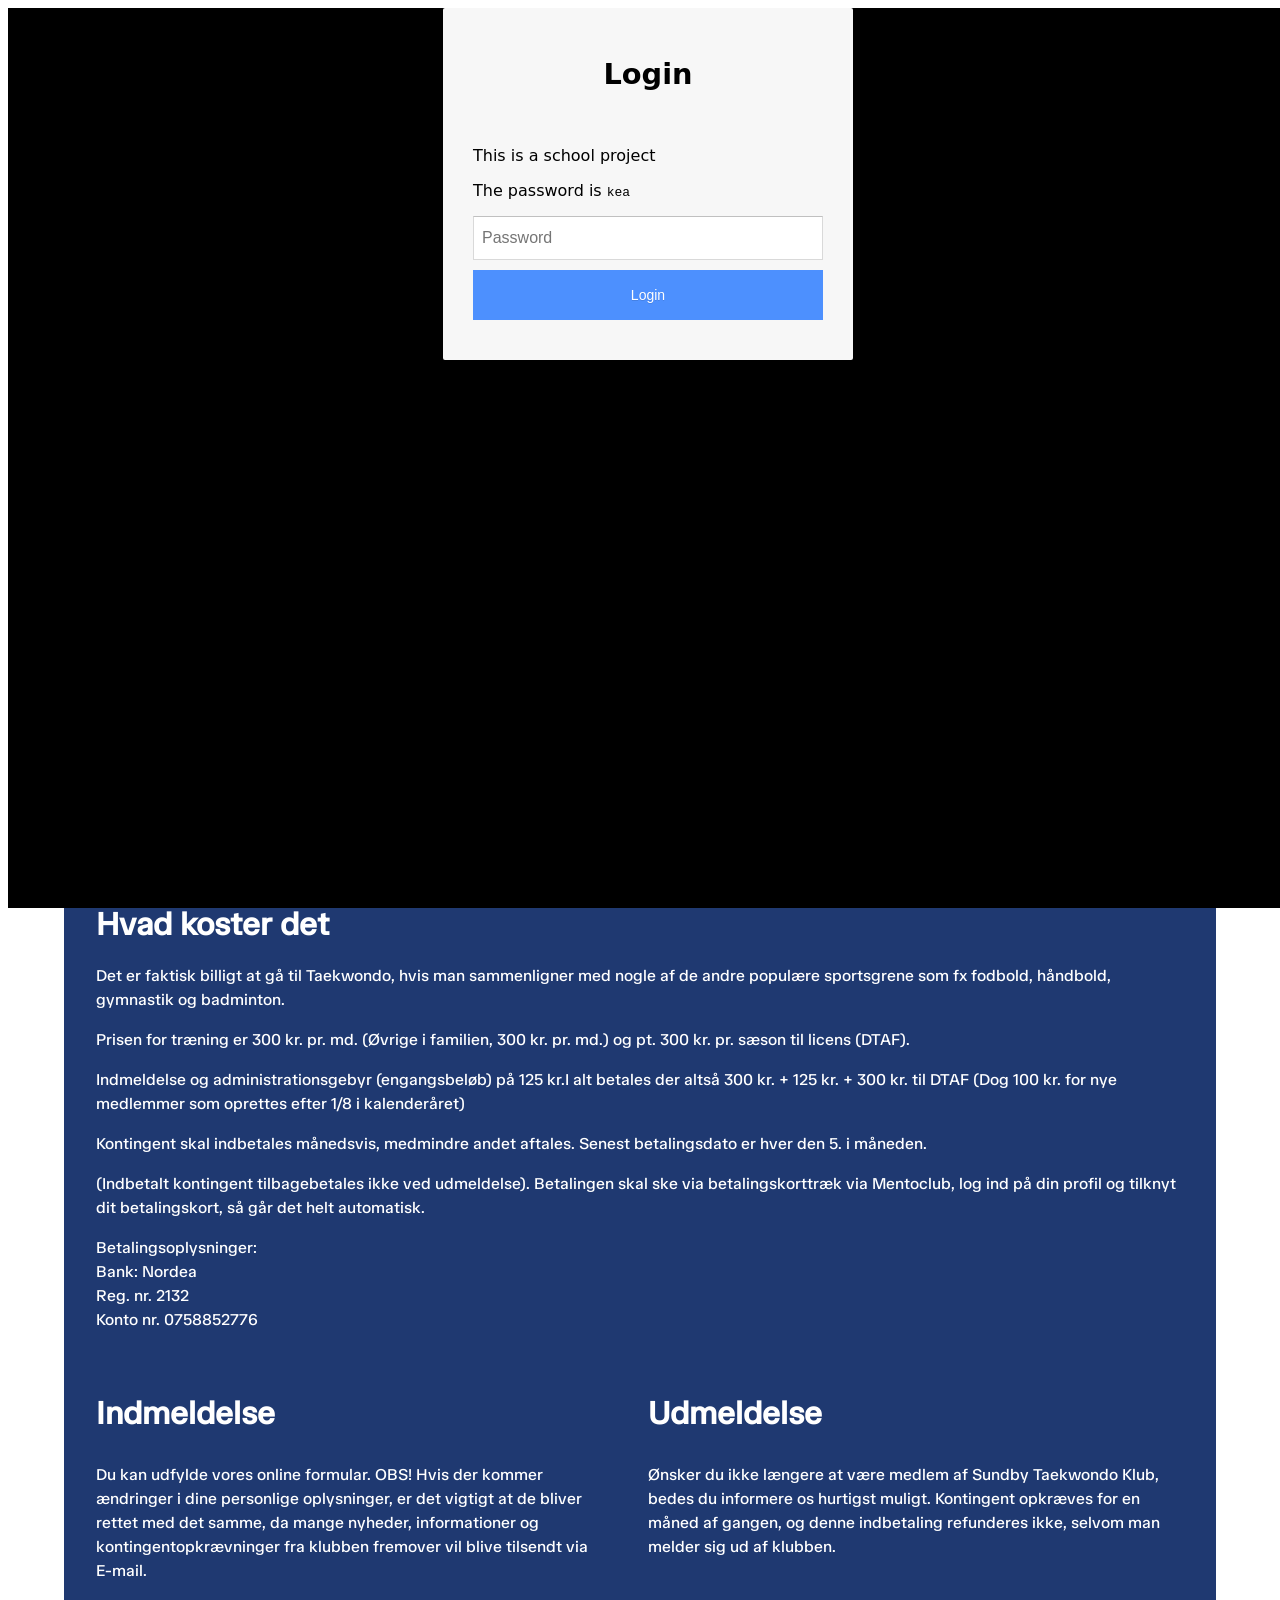
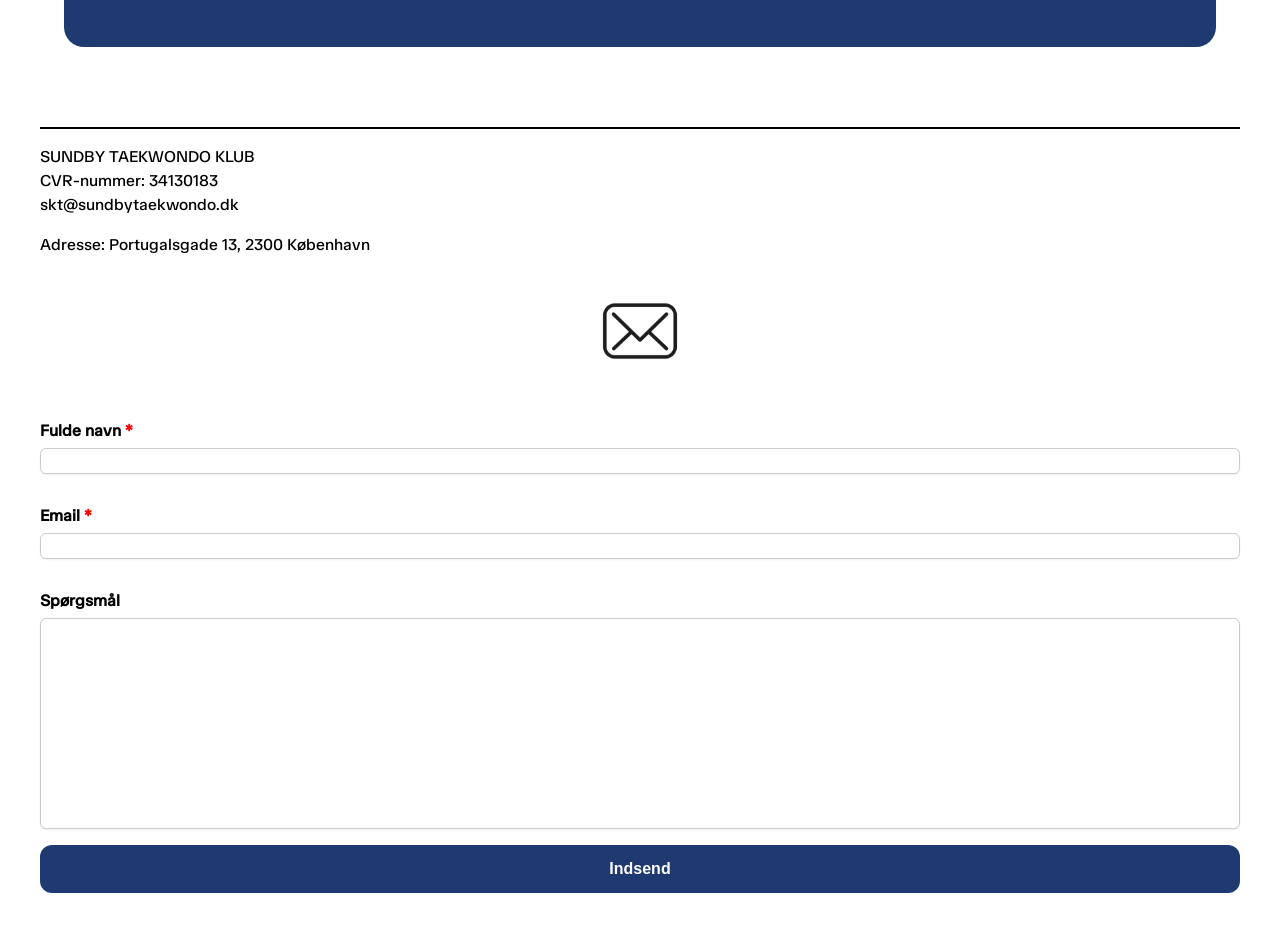
<file: tilmelding.html>
<!DOCTYPE html>
<html lang="en">
  <head>
    <meta charset="UTF-8" />
    <meta name="viewport" content="width=device-width, initial-scale=1.0" />
    <title>Sundby Taekwondo Klub - Tilmelding</title>
    <meta name="description" content="Tilmeld dig en prøvetime hos Sundby Taekwondo Klub. Se hold, tider og kom i gang med Taekwondo i dag." />
    <link rel="stylesheet" href="CSS/general.css" />
    <link rel="stylesheet" href="CSS/tilmelding.css" />
    <link rel="stylesheet" href="CSS/burger.css" />
     <meta name="robots" content="noindex">
     <link rel="icon" href="Imgs/figurer/Taekwondo-mand.png" type="image/png" />
  </head>
  <body>
    <header>
      <nav class="main-nav">
        <ul class="nav-top desktop-only">
          <li><a href="kalender.html">Kalender</a></li>
          <li>|</li>
          <li><a href="tilmelding.html">Tilmelding</a></li>
        </ul>

        <div class="logo-area">
          <a href="index.html"><img src="Imgs/taekwondo_logo.webp" alt="Taekwondo logo" class="logo" /></a>
          <h1>Sundby taekwondo klub</h1>
        </div>

        <ul class="nav-main">
          <li><a href="om_klubben.html">Om klubben</a></li>
          <li><a href="traenerne.html">Mød trænerne</a></li>
          <li><a href="taekwondo.html">Om taekwondo</a></li>
          <li><a href="kalender.html" class="remove">Kalender</a></li>
          <li><a href="tilmelding.html" class="remove">Tilmelding</a></li>
        </ul>

        <button class="burger">
          <span class="line"></span>
          <span class="line"></span>
          <span class="line"></span>
        </button>
      </nav>
    </header>
    <main>
      <form aria-label="Tilmeldingsblanket til Sundby Taekwondo Klub">
        <div class="grid_2-1">
          <div class="grid_1-1">
            <div class="form-group">
              <label for="first_name">Fornavn</label>
              <input type="text" id="first_name" name="first_name" aria-describedby="fname-error" required />
              <p class="error-message" id="fname-error">Indtast venligst en værdi</p>
            </div>

            <div class="form-group">
              <label for="last_name">Efternavn</label>
              <input type="text" id="last_name" name="last_name" aria-describedby="lname-error" required />
              <p class="error-message" id="lname-error">Indtast venligst en værdig</p>
            </div>

            <div class="form-group address">
              <label for="address">Adresse</label>
              <input type="text" id="address" name="address" aria-describedby="address-error" required />
              <p class="error-message" id="address-error">Indtast venligst en værdi</p>
            </div>

            <div class="form-group">
              <label for="floor">Etage, side, el. lign</label>
              <input type="text" name="floor" id="floor" />
            </div>

            <div class="form-group">
              <label for="postal-code">Postnummer</label>
              <input type="number" name="postal-code" id="postal-code" aria-describedby="postal-error" required />
              <p class="error-message" id="postal-error">Indtast venligst en værdi</p>
            </div>

            <div class="form-group email">
              <label for="email">Email</label>
              <input type="email" id="email" aria-describedby="email-error" required />
              <p class="error-message" id="email-error">Indtast en gyldig email</p>
            </div>
          </div>

          <div class="grid_1">
            <div class="form-group">
              <label for="age">Alder</label>
              <input type="number" id="age" name="age" aria-describedby="age-error" required />
              <p class="error-message" id="age-error">Intast en gyldig fødselsdag</p>
            </div>

            <div class="form-group">
              <label for="gender">Køn</label>
              <select name="gender" id="gender" aria-describedby="gender-error" required>
                <option value="">--Vælg et køn--</option>
                <option value="Pige">Pige</option>
                <option value="Dreng">Dreng</option>
                <option value="Andet">Andet</option>
                <option value="">Vil ikke oplyse</option>
              </select>
              <p class="error-message" id="gender-error">Venligst vælg et køn</p>
            </div>

            <div class="form-group">
              <label for="phone-number">Telefonnummer</label>
              <input type="phone" name="phone-number" id="phone-number" aria-describedby="phone-error" required />
              <p class="error-message" id="phone-error">Venligst indtast en værdi</p>
            </div>

            <div class="form-group">
              <label for="team">Hold</label>
              <select name="team" id="team" aria-describedby="team-error" required>
                <option value="">--Vælg et hold--</option>
                <option value="Panda-Holdet">Panda Holdet</option>
                <option value="Tiger-Holdet">Tiger Holdet</option>
                <option value="Love-Holdet">Løve Holdet</option>
                <option value="Voksenholdet">Voksenholdet</option>
              </select>
              <p class="error-message" id="team-error">Venligst vælg et hold</p>
            </div>
          </div>
        </div>

        <div class="grid_2-1">
          <div>
            <div class="form-group">
              <label for="accept-member"
                >Accepter medlemsbetingelser
                <input type="checkbox" name="accept-member" id="accept-member" value="Ja" aria-describedby="member-error" required />
              </label>
              <p class="error-message" id="member-error">Sæt venligst kryds i boksen</p>
            </div>

            <div class="form-group">
              <label for="accept-person"
                >Accepter persondatabetingelser
                <input type="checkbox" name="accept-person" id="accept-person" value="Ja" aria-describedby="person-error" required />
              </label>
              <p class="error-message" id="person-error">Sæt venligst kryds i boksen</p>
            </div>
          </div>
          <button>Tilmeld</button>
        </div>
      </form>
      <section>
        <h2>Hvad koster det</h2>
        <p>Det er faktisk billigt at gå til Taekwondo, hvis man sammenligner med nogle af de andre populære sportsgrene som fx fodbold, håndbold, gymnastik og badminton.</p>
        <p>Prisen for træning er 300 kr. pr. md. (Øvrige i familien, 300 kr. pr. md.) og pt. 300 kr. pr. sæson til licens (DTAF).</p>
        <p>Indmeldelse og administrationsgebyr (engangsbeløb) på 125 kr.I alt betales der altså 300 kr. + 125 kr. + 300 kr. til DTAF (Dog 100 kr. for nye medlemmer som oprettes efter 1/8 i kalenderåret)</p>
        <p>Kontingent skal indbetales månedsvis, medmindre andet aftales. Senest betalingsdato er hver den 5. i måneden.</p>
        <p>(Indbetalt kontingent tilbagebetales ikke ved udmeldelse). Betalingen skal ske via betalingskorttræk via Mentoclub, log ind på din profil og tilknyt dit betalingskort, så går det helt automatisk.</p>
        <p class="last">Betalingsoplysninger: <br />Bank: Nordea <br />Reg. nr. 2132 <br />Konto nr. 0758852776</p>

        <div class="grid_1-1">
          <h2>Indmeldelse</h2>
          <p class="last indmeldelse">
            Du kan udfylde vores online formular. OBS! Hvis der kommer ændringer i dine personlige oplysninger, er det vigtigt at de bliver rettet med det samme, da mange nyheder, informationer og kontingentopkrævninger fra klubben fremover vil blive
            tilsendt via E-mail.
          </p>
          <h2>Udmeldelse</h2>
          <p class="last udmeldelse">
            Ønsker du ikke længere at være medlem af Sundby Taekwondo Klub, bedes du informere os hurtigst muligt. Kontingent opkræves for en måned af gangen, og denne indbetaling refunderes ikke, selvom man melder sig ud af klubben.
          </p>
        </div>
      </section>
    </main>
    <footer>
      <p>SUNDBY TAEKWONDO KLUB <br />CVR-nummer: 34130183 <br />skt@sundbytaekwondo.dk</p>
      <p>Adresse: Portugalsgade 13, 2300 København</p>
      <img src="Imgs/free-mail-icon-142-thumb.png" alt="Et mail ikon" class="mail" />
      <form aria-label="Kontakrformular til Sundby Taekwondo Klub">
        <div class="form-group">
          <label for="name">Fulde navn</label>
          <input type="text" id="name" name="name" aria-describedby="name-error" required />
          <p class="error-message" id="name-error">Indtast venligst en værdi</p>
        </div>
        <div class="form-group">
          <label for="mail">Email</label>
          <input type="mail" id="mail" aria-describedby="mail-error" required />
          <p class="error-message" id="mail-error">Indtast en gyldig email</p>
        </div>
        <div class="form-group">
          <label for="question">Spørgsmål</label>
          <input type="text" type="question" id="question" class="question" />
        </div>
        <button>Indsend</button>
      </form>
    </footer>
  </body>
  <script src="JAVA/login.js"></script>
  <script src="JAVA/burger.js"></script>
  <script src="JAVA/tilmelding.js"></script>
</html>
</file>
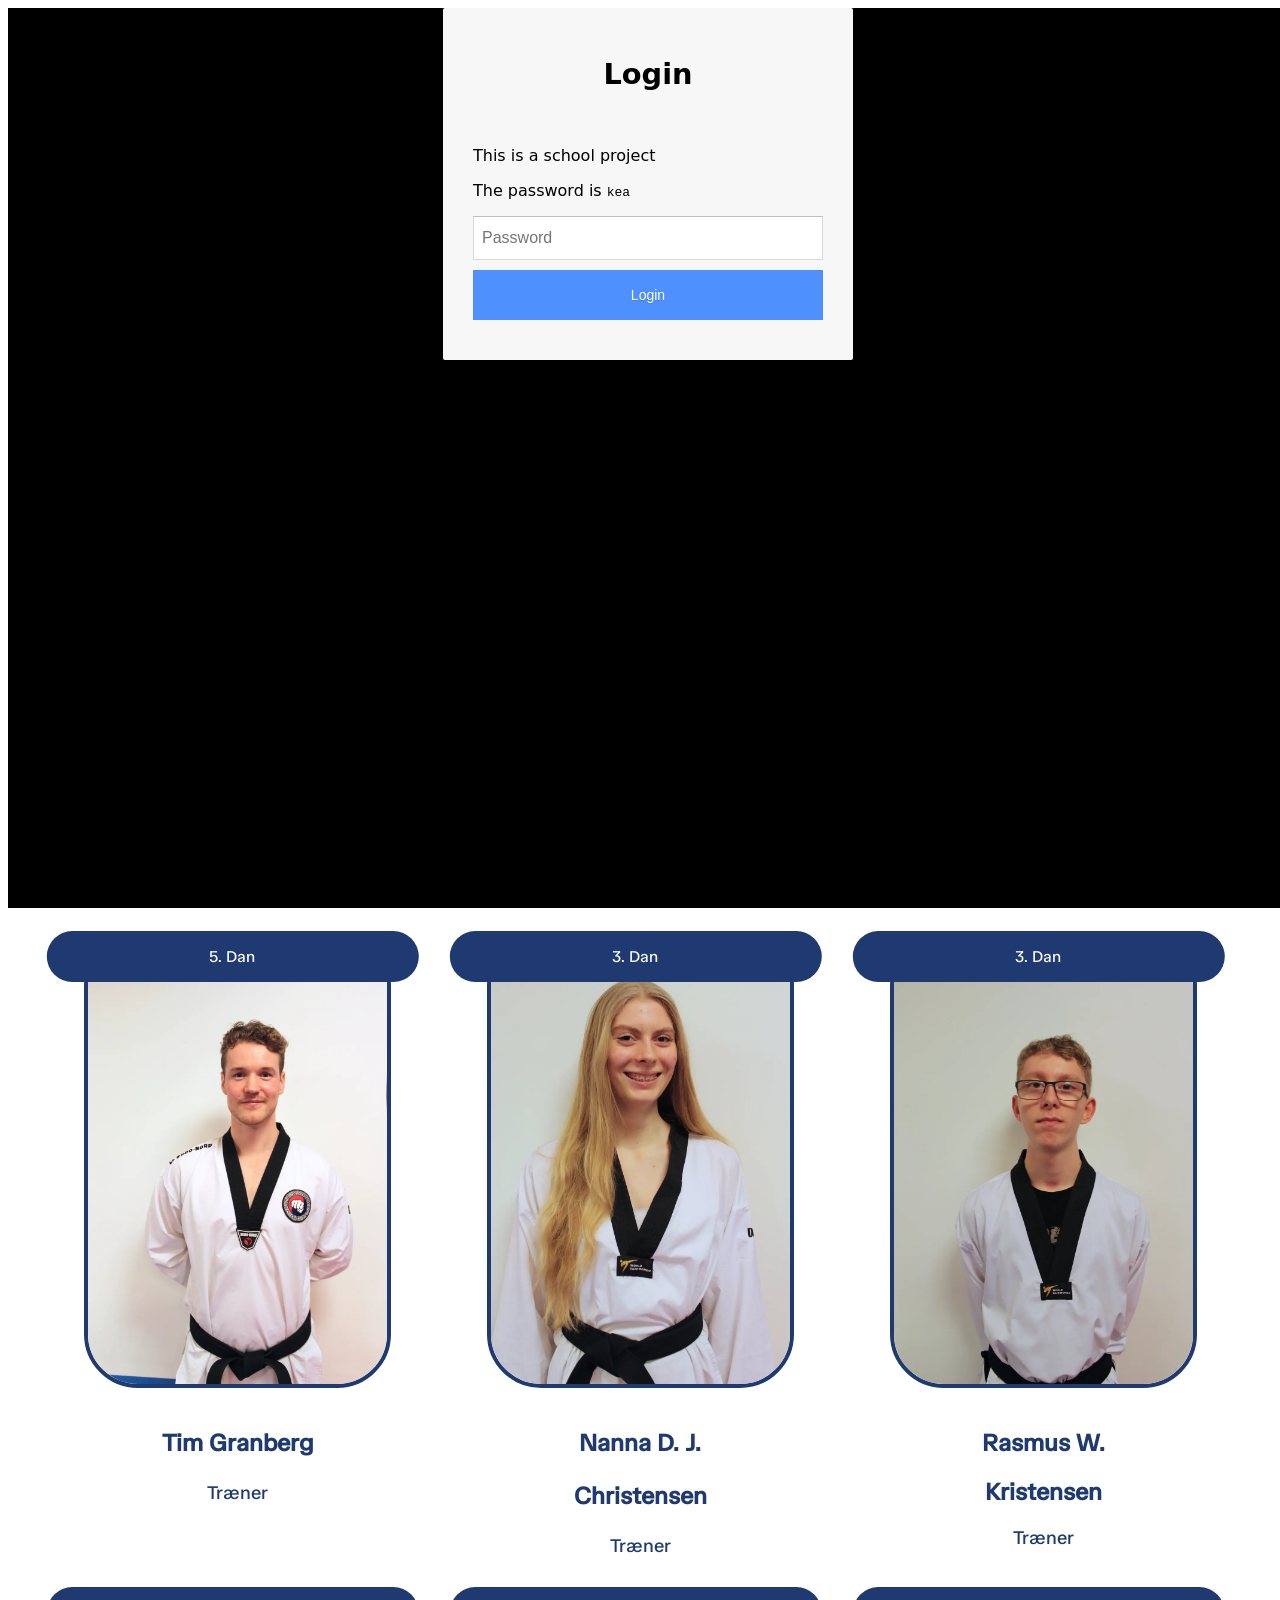
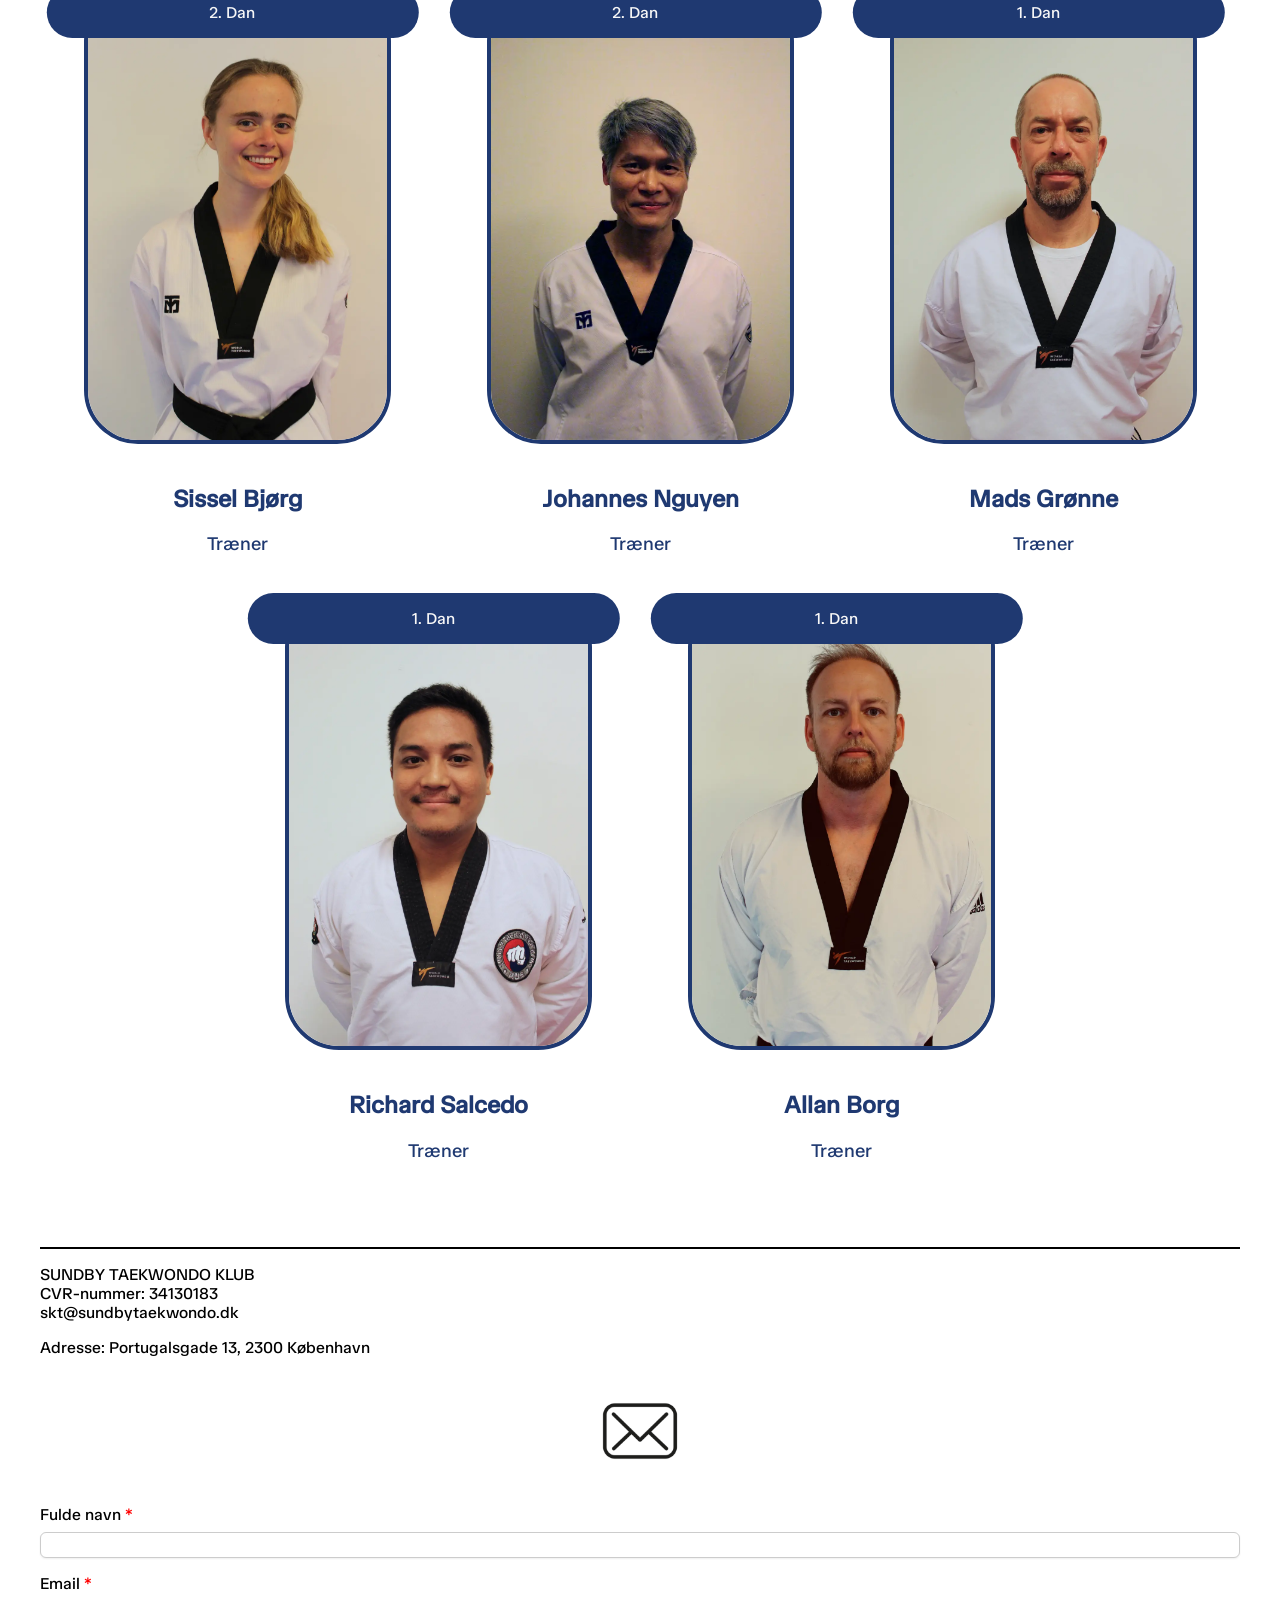
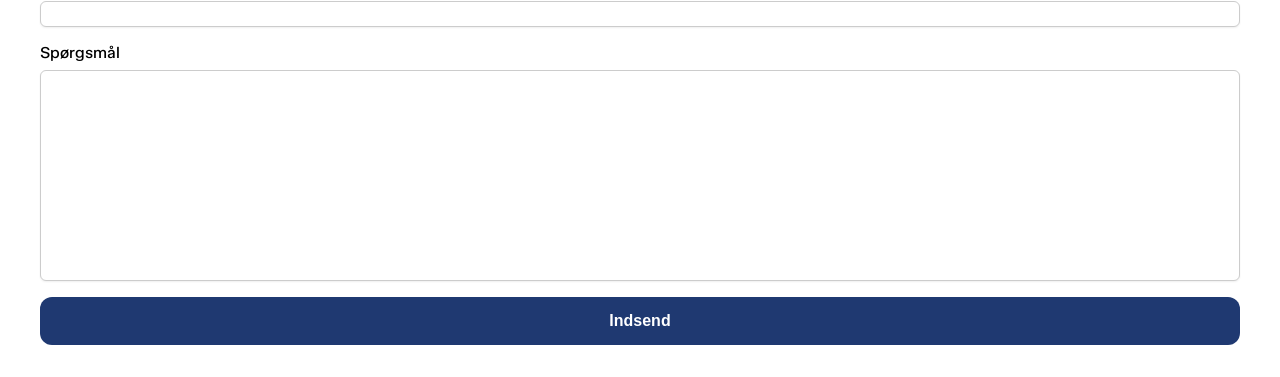
<file: traenerne.html>
<!DOCTYPE html>
<html lang="en">
  <head>
    <meta charset="UTF-8" />
    <meta name="viewport" content="width=device-width, initial-scale=1.0" />
    <title>Mød trænerne</title>
    <link rel="stylesheet" href="CSS/general.css" />
    <link rel="stylesheet" href="CSS/traenerne.css" />
    <link rel="stylesheet" href="CSS/burger.css" />
    <meta name="robots" content="noindex" />
    <link rel="icon" href="Imgs/figurer/Taekwondo-mand.png" type="image/png" />
  </head>
  <body>
    <header>
      <nav class="main-nav">
        <ul class="nav-top desktop-only">
          <li><a href="kalender.html">Kalender</a></li>
          <li>|</li>
          <li><a href="tilmelding.html">Tilmelding</a></li>
        </ul>

        <div class="logo-area">
          <a href="index.html"><img src="Imgs/taekwondo_logo.webp" alt="Taekwondo logo" class="logo" /></a>
          <h1>Sundby taekwondo klub</h1>
        </div>

        <ul class="nav-main">
          <li><a href="om_klubben.html">Om klubben</a></li>
          <li><a href="traenerne.html">Mød trænerne</a></li>
          <li><a href="taekwondo.html">Om taekwondo</a></li>
          <li><a href="kalender.html" class="remove">Kalender</a></li>
          <li><a href="tilmelding.html" class="remove">Tilmelding</a></li>
        </ul>

        <button class="burger">
          <span class="line"></span>
          <span class="line"></span>
          <span class="line"></span>
        </button>
      </nav>
    </header>
    <main>
      <h2 class="h2traenerne title">Mød trænerne</h2>

      <section class="cards">
        <!-- mohamed -->
        <div class="grid_1-1">
          <div class="card-desktop">
            <div class="card-title">
              <p>5. Dan</p>
            </div>
            <div>
              <img class="card-image" src="Imgs/Traenere/Mohamed.webp" alt="Mohamed cheftræner" />
            </div>
            <div class="card-text">
              <h2>Mohamed Chikri</h2>
              <h3>Cheftræner</h3>
            </div>
          </div>

          <!-- Robin -->

          <div class="card card-desktop">
            <div class="card-title">
              <p>3. Dan</p>
            </div>
            <img class="card-image" src="Imgs/Traenere/Robin.webp" alt="Robin cheftræner" />
            <div class="card-text">
              <h2>Robin Benjamin</h2>
              <h3>Cheftræner</h3>
            </div>
          </div>
        </div>
        <!-- de andre traenere -->
        <div class="grid_1-1-1">
          <div class="card">
            <div class="Trainers">
              <div class="card-title">
                <p>5. Dan</p>
              </div>
              <img class="card-image" src="Imgs/Traenere/Tim.webp" alt="Tim træner" />
              <h2 class="card-text">Tim Granberg</h2>
              <h3 class="card-text">Træner</h3>
            </div>
          </div>

          <div class="card">
            <div class="card-title">
              <p>3. Dan</p>
            </div>
            <img class="card-image" src="Imgs/Traenere/Nanna.webp" alt="Nannatræner" />
            <h2 class="card-text">Nanna D. J.</h2>
            <h2 class="card-text">Christensen</h2>
            <h3 class="card-text">Træner</h3>
          </div>

          <!-- Rasmus + Sissel -->

          <div class="card">
            <div class="card-title">
              <p>3. Dan</p>
            </div>
            <img class="card-image" src="Imgs/Traenere/Rasmus.webp" alt="Rasmus træner" />
            <div class="card-text">
              <h2>Rasmus W.</h2>
              <h2>Kristensen</h2>
              <h3>Træner</h3>
            </div>
          </div>

          <div class="card">
            <div class="card-title">
              <p>2. Dan</p>
            </div>
            <img class="card-image" src="Imgs/Traenere/Sissel.webp" alt="Sissel træner" />
            <div class="card-text">
              <h2>Sissel Bjørg</h2>
              <h3>Træner</h3>
            </div>
          </div>

          <!-- Johannes + Mads -->
          <div class="card">
            <div class="card-title">
              <p>2. Dan</p>
            </div>
            <img class="card-image" src="Imgs/Traenere/Johannes.webp" alt="Johannes træner" />
            <div class="card-text">
              <h2>Johannes Nguyen</h2>
              <h3>Træner</h3>
            </div>
          </div>

          <div class="card">
            <div class="card-title">
              <p>1. Dan</p>
            </div>
            <img class="card-image" src="Imgs/Traenere/Mads.webp" alt="Mads træner" />
            <div class="card-text">
              <h2>Mads Grønne</h2>
              <h3>Træner</h3>
            </div>
          </div>
        </div>

        <!-- Richard + Allan -->
        <div class="grid_1-1">
          <div class="card">
            <div class="card-title">
              <p>1. Dan</p>
            </div>
            <img class="card-image" src="Imgs/Traenere/Richard.webp" alt="Richard træner" />
            <div class="card-text">
              <h2>Richard Salcedo</h2>
              <h3>Træner</h3>
            </div>
          </div>

          <div class="card">
            <div class="card-title">
              <p>1. Dan</p>
            </div>
            <img class="card-image" src="Imgs/Traenere/Allan.webp" alt="Allan træner" />
            <div class="card-text">
              <h2>Allan Borg</h2>
              <h3>Træner</h3>
            </div>
          </div>
        </div>
      </section>
    </main>
    <footer>
      <p>SUNDBY TAEKWONDO KLUB <br />CVR-nummer: 34130183 <br />skt@sundbytaekwondo.dk</p>
      <p>Adresse: Portugalsgade 13, 2300 København</p>
      <img src="Imgs/free-mail-icon-142-thumb.png" alt="Et mail ikon" class="mail" />
      <form aria-label="Kontakrformular til Sundby Taekwondo Klub">
        <div class="form-group">
          <label for="name">Fulde navn</label>
          <input type="text" id="name" name="name" aria-describedby="name-error" required />
          <p class="error-message" id="name-error">Indtast venligst en værdi</p>
        </div>
        <div class="form-group">
          <label for="mail">Email</label>
          <input type="mail" id="mail" aria-describedby="mail-error" required />
          <p class="error-message" id="mail-error">Indtast en gyldig email</p>
        </div>
        <div class="form-group">
          <label for="question">Spørgsmål</label>
          <input type="text" type="question" id="question" class="question" />
        </div>
        <button>Indsend</button>
      </form>
    </footer>
  </body>
  <script src="JAVA/login.js"></script>
  <script src="JAVA/burger.js"></script>
  <script src="JAVA/tilmelding.js"></script>
</html>
</file>
<file: CSS/general.css>
@font-face {
  font-family: "Yeon_Sung";
  src: url("../fonts/Yeon_Sung/YeonSung-Regular.ttf");
  font-style: normal;
}

@font-face {
  font-family: "Tasa_Orbiter";
  src: url("../fonts/TASA_Orbiter/static/TASAOrbiter-Bold.ttf");
  font-style: bold;
}

@font-face {
  font-family: "Tasa_Orbiter";
  src: url("../fonts/TASA_Orbiter/static/TASAOrbiter-Regular.ttf");
  font-style: light;
}

@font-face {
  font-family: "Tasa_Orbiter";
  src: url("../fonts/TASA_Orbiter/static/TASAOrbiter-Medium.ttf");
  font-style: medium;
}

/* fonts */
:root {
  --font-family-hero: "Yeon_Sung";
  --font-family-body: "Tasa_Orbiter";
  --font-weight-light: 200;
  --font-weight-regular: 400;
  --font-weight-medium: 500;
  --font-weight-bold: 700;
  --font-weight-hero: 400;
}

h1 {
  font-family: var(--font-family-hero);
  font-weight: var(--font-weight-hero);
}

h2 {
  font-family: var(--font-family-body);
  font-weight: var(--font-weight-bold);
}

h3,
label {
  font-family: var(--font-family-body);
  font-weight: var(--font-weight-medium);
}

p,
li {
  font-family: var(--font-family-body);
  font-weight: var(--font-weight-light);
}

/* farver */

:root {
  --color-bg: #f7f7f7;
  --color-blue: #1f3971;
  --color-red: #c91232;
  --color-black: #181a23;
  --color-grey: #838383;
}

/* Footer */
.mail {
  width: 7%;
  display: block;
  margin: 2em auto;
}

footer {
  margin: 2em;
  border-top: 2px solid black;
}

footer form {
  background-color: transparent;
  color: black;
  padding: 0;
  margin: 0;
  gap: 0;
}

.question {
  height: 200px;
}

:focus-visible {
  outline: 2px solid var(--color-grey);
  outline-offset: 2px;
}

footer button:hover {
  background: var(--color-grey);
}

footer button:active {
  scale: 0.98;
}

.error-message {
  display: none;
}
.form-group:has(:required) {
  label::after {
    content: " *";
    color: red;
  }
}

.form-group:has(:user-invalid) {
  input {
    outline: 3px solid #f005;
    border-color: darkred;
  }

  .error-message {
    display: block;
  }
}

label:has(input) {
  display: flex;
  align-items: center;
  gap: 0.25rlh;
  justify-self: start;
}

.form-group {
  display: grid;
  gap: 0.5em;
  margin: 1em 0;
}

input {
  border: 1px solid #ccc;
  padding: 0.25rlh;
  border-radius: 6px;
  box-shadow: 0px 1px 2px #0001;
  background-color: #fff;
}

footer button {
  border: none;
  border-radius: 12px;
  padding: 0.25rlh 0.5rlh;
  cursor: pointer;
  height: 3em;
  width: 100%;
  margin: auto;
  font-weight: bolder;
  font-size: 1em;
  background-color: var(--color-blue);
  color: #fff;
}

.error-message {
  color: var(--color-red);
}

.placeholder {
  background-color: #fff;
  border-radius: 10px;
}
</file>
<file: CSS/photo_carousel.css>
.carousel {
  position: relative;
  height: 600px;
  width: 95%;
  margin: 0 auto;
}

img:not(.logo, .mail) {
  width: 100%;
  height: 100%;
  object-fit: cover;
}

.kamp2 {
  object-position: 60% 40%;
}

.carousel_track-container {
  height: 100%;
  position: relative;
  overflow: hidden;
}

.carousel-track {
  padding: 0;
  margin: 0;
  list-style: none;
  position: relative;
  height: 100%;
  transition: transform 500ms ease-in;
}

.carousel-slide {
  position: absolute;
  top: 0;
  bottom: 0;
  width: 100%;
}

.carousel-btn {
  position: absolute;
  top: 50%;
  transform: translateY(-50%);
  background: #1f3971;
  border: 3px solid white;
  padding: 2px 10px;
  border-radius: 10px;
  color: #fff;
  font-size: xx-large;
  font-weight: bold;
  cursor: pointer;
  z-index: 10;
}

.carousel-btn--prev {
  left: 10px;
}

.carousel-btn--next {
  right: 10px;
}

.carousel_nav {
  display: flex;
  justify-content: center;
  padding: 10px 0;
}

.carousel_indicator {
  border: 0;
  border-radius: 50%;
  width: 15px;
  height: 15px;
  background: rgba(0, 0, 0, 0.4);
  margin: 0 10px;
  cursor: pointer;
  margin-top: 1em;
}

.carousel_indicator.current-slide {
  background: rgba(0, 0, 0, 0.75);
}

.carousel {
  border: 10px solid #1f3971;
}
</file>
<file: CSS/index.css>
main {
  display: grid;
  grid-template-rows: auto 1fr auto;
  max-width: 1200px;
  margin: 0 auto;
  display: grid;
  row-gap: 1rem;
}
.dropdown {
  width: 70%;
  margin: 40px auto;
  box-sizing: border-box;
  padding-top: 3em;
}

.dropdown input[type="checkbox"] {
  display: none;
}

.dropbtn {
  background-color: var(--color-bg);
  color: var(--color-blue);
  padding: 12px 20px;
  font-size: 18px;
  border-radius: 20px;
  cursor: pointer;
  display: block;
  box-sizing: border-box;
  width: 100%;
  text-align: left;
  border: 2px solid var(--color-red);
}

.dropdown-content {
  max-height: 0;
  overflow: hidden;
  background-color: #f9f9f9;
  border-radius: 0 0 4px 4px;
  box-shadow: 0 4px 8px rgba(0, 0, 0, 0.1);
  padding: 0 20px;
  box-sizing: border-box;
  transition: max-height 0.3s ease, padding 0.3s ease;
}

.dropdown-content p {
  margin: 12px 0;
  color: #000000;
  font-size: 16px;
  text-align: left;
}

.dropdown input[type="checkbox"]:checked + label + .dropdown-content {
  max-height: 500px;
  padding: 15px 20px;
  border-radius: 20px;
  background-color: var(--color-bg);

  color: var(--color-blue);
}

.dropbtn::after {
  content: "+";
  position: absolute;
  right: 103px;
  font-size: 24px;
  font-weight: bold;
  padding-bottom: 15px;
  transform: translateY(-10%);
  color: var(--color-red);
}

.dropdown input[type="checkbox"]:checked + .dropbtn::after {
  content: "−";
}

.overlay {
  display: grid;
}

.overlay * {
  grid-area: 1/1;
  place-self: center;
  color: var(--color-bg);
}

.overlay p {
  padding: 2em;
}

.overlay .card-btn {
  position: absolute;
  color: var(--color-blue); /* hvis du vil have den synlig */
}

.cards2 {
  background-color: rgba(31, 57, 113, 0.6);
  border-radius: 20px;
  padding: 2em;
  height: 150px;
  color: var(--color-bg);
  aspect-ratio: 1 / 1; /* 🔥 Gør kortet kvadratisk */
  width: 100%;
  max-width: 300px;
}

.card-btn h3 {
  opacity: 100%;
}

.section1 {
  margin: 3em 2em 1em;
  background-color: #1f3971;
  color: var(--color-bg);
  padding-left: 1em;
  padding-top: 0.1px;
  padding-right: 1em;
  border-radius: 20px;
}

.figur {
  display: flex;
  justify-content: center;
  gap: 2em;
  align-items: center;
}

.figur img {
  width: 30%;
  margin-bottom: 1em;
}

.figur button {
  width: 12em;
  height: 3em;
  transform: translateY(-15%);
  border-radius: 20px;
  border: 1.5px solid var(--color-red);
}

.card_title {
  background-color: var(--color-blue);
  border-radius: 20px;
  color: var(--color-bg);
  padding-top: 0.5em;
  padding-bottom: 0.5em;
  width: 85%;
  margin: 0 auto;
  position: absolute;
  left: 7%;
  z-index: 10;
  transform: translateY(-50%);
}

.card_title p {
  margin: 0;
  display: flex;
  justify-content: center;
}

.card_title h3 {
  margin: 0;
  display: flex;
  justify-content: center;
}

.card_title p {
  justify-self: center;
  margin: 0;
}

.card_title2 {
  justify-self: center;
  background-color: var(--color-blue);
  color: var(--color-bg);
  border: 2px solid var(--color-blue);
  border-radius: 20px;
  margin: 0;
  padding: 0 5em 0 5em;
  transform: translateY(17px);
}

.cards {
  position: relative;
  width: 80%;
  margin: 0 auto;
}

.cards img {
  width: 100%;
  border-radius: 20px;
  border-top-left-radius: 0;
  border-top-right-radius: 0;
  display: block;
}

.margin {
  padding-top: 4em;
}

.provetime {
  padding: 1em;
  display: flex;
  justify-content: center;
}

.card-btn {
  position: absolute;
  bottom: -10px;
  right: -130px;
  transform: translateX(-50%);
  padding: 10px;
  background-color: var(--color-bg);
  color: var(--color-blue);
  border-radius: 20px;
  padding-left: 2em;
  padding-right: 2em;
  border: 2px solid var(--color-red);
  width: 50%;
  font-size: large;
}

.card-btn a {
  text-decoration: none;
  color: var(--color-blue);
}

.taekwondo_mand {
  width: 20%;
  padding-bottom: 10px;
}

.taekwondo_mand2 {
  width: 10%;
}

@media (min-width: 800px) {
  .section1 {
    width: 77%;
    margin-top: 6em;
    justify-self: center;
  }

  .section1 p {
    border-radius: 20px;
    padding-left: 2em;
  }

  .figur img {
    width: 15%;
  }

  .figur {
    justify-content: end;
  }

  .desktop {
    display: grid;
    grid-template-columns: repeat(2, auto);
    gap: 100px;
    justify-content: center;
    align-items: start;
  }

  .margin {
    position: relative;
  }

  .cards {
    position: relative;
  }

  .card_title {
    position: absolute;
    top: 10px;
    left: 50%;
    transform: translateX(-51%);
  }

  .card-btn {
    right: -150px;
    z-index: 10;
  }

  .provetime {
    padding-bottom: 2em;
  }

  .dropbtn {
    width: 42%;
    transform: translateX(50%);
    padding: 2em 0em 2em 1em;
  }

  .dropbtn::after {
    right: 50px;
  }

  .dropdown {
    width: 100%;
    margin: 40px auto;
    padding-left: 12em;
  }

  .dropdown-content {
    width: 42%;
    left: 50px;
  }

  .grid_1-1-1 {
    display: grid;
    grid-template-columns: 1fr 1fr 1fr;
    gap: 100px;
    justify-content: center;
    align-items: start;
    gap: 0;
  }

  .cards2 {
    width: 300px;
    height: 230px;
  }

  .card_title2 p {
    margin: 0;
    display: flex;
    justify-content: center;
  }

  .card_title2 {
    background-color: var(--color-bg);
    border-radius: 20px;
    border: 2px solid var(--color-red);
    color: var(--color-blue);
    padding-top: 0.5em;
    padding-bottom: 0.5em;
    width: 85%;
    margin: 0 auto;
    position: absolute;
    left: 7%;
    z-index: 10;
    transform: translateY(-50%);
  }

  .card_title2 h3 {
    margin: 0;
    display: flex;
    justify-content: center;
    padding-left: 1em;
    padding-right: 1em;
  }

  .margin {
    display: flex;
    flex-direction: column;
    align-items: center;
    gap: 1em;
    position: relative;
  }

  .card_title2 {
    background-color: var(--color-blue);
    color: var(--color-bg);
    border: 2px solid var(--color-blue);
    border-radius: 20px;
    padding: 0.5em 1em;
    text-align: center;
    width: 75%;
    margin: 0;
  }

  .carousel {
    max-width: 1400px;
    margin: 0 auto;
  }
}
</file>
<file: CSS/burger.css>
.nav-main {
  display: flex;
  list-style: none;
  gap: 2em;
  justify-content: center;
}

.nav-main a {
  text-decoration: none;
  color: black;
}

.nav-top {
  display: flex;
  align-self: end;
  gap: 1em;
  list-style: none;
  padding: 0.5em;
  margin: 0;
}

.nav-top a {
  text-decoration: none;
  color: black;
}

.logo-area {
  display: grid;
  grid-template-columns: auto 1fr;
  align-items: center;
  width: 100%;
}
.logo {
  justify-self: start;
  width: 160px;
  padding: 0 0 0 4em;
}
.logo-area h1 {
  font-size: 4rem;
  text-align: center;
  padding: 0 4em 0 0;
}
.burger {
  width: 30px;
  height: 20px;
  cursor: pointer;
  background: transparent;
  border: 0;
  display: none;
}
.burger .line {
  display: block;
  width: 100%;
  height: 2px;
  background-color: var(--color-blue);
  margin-bottom: 5px;
  transition: 0.2s linear;
}
.main-nav {
  display: flex;
  flex-direction: column;
  align-items: center;
  position: relative;
}
/* Desktop */
.desktop-only {
  display: flex;
}

.remove {
  display: none;
}

@media screen and (width < 800px) {
  .nav-top,
  .nav-main {
    display: none;
  }
  nav.active .nav-main {
    display: block;
    position: absolute;
    top: 100%;
    right: 0;
    background-color: var(--color-blue);
    border-radius: 10%;
    width: 210px;
    padding: 1.5em;
    z-index: 100;
  }
  .burger {
    display: block;
    flex: 0 0 auto;
    margin: 0 20px;
    justify-self: end;
  }

  .remove {
    display: block;
  }

  .burger.active .line:nth-child(1) {
    transform: rotate(45deg) translate(5px, 5px);
    transition: 0.2s linear;
  }
  .burger.active .line:nth-child(2) {
    opacity: 0;
    transition: 0.15s linear;
  }
  .burger.active .line:nth-child(3) {
    transform: rotate(-45deg) translate(5px, -5px);
    transition: 0.2s linear;
  }

  nav.active .nav-main li {
    margin: 40px 20px;
    text-align: right;
  }
  nav.active .nav-main a {
    font-size: 24px;
    color: var(--color-bg);
  }
  .main-nav {
    display: grid;
    grid-template-columns: auto 1fr auto;
    align-items: center;
    padding: 0 10px;
  }
  .logo-area {
    display: flex;
    align-items: center;
    gap: 1em;
  }
  .logo-area img {
    width: 100px;
    padding-bottom: 1em;
    padding-left: 0;
  }
  .nav-top {
    justify-self: start;
  }
  .nav-main {
    justify-self: end;
  }
  .logo-area h1 {
    justify-self: center;
    text-align: center;
    margin: 0;
    font-size: 1.7rem;
    padding: 0;
  }
}
</file>
<file: CSS/kalender.css>
main {
  display: grid;
  grid-template-rows: auto 1fr auto;
  max-width: 1200px;
  margin: 0 auto;
  display: grid;
  row-gap: 1rem;
}

.container {
  display: block;
  margin: 2em auto;
}
</file>
<file: CSS/om_klubben.css>
/* main kan slettes er bare for at se  */
main {
  display: grid;
  grid-template-rows: auto 1fr auto;
  max-width: 1200px;
  margin: 0 auto;
  display: grid;
  row-gap: 1rem;
}
.blå_boks {
  background-color: var(--color-blue);
  color: var(--color-bg);
  border-radius: 20px;
}
p,
h2 {
  margin: 0.5em 1em 1em 1em;
  padding: 0.5em 1.5em 1em 1.5em;
}

.title {
  margin: 0;
  padding: 0;
}

img {
  max-width: 100%;
  height: auto;
}

main img {
  height: 400px;
  width: 400px;
  object-fit: cover;
  border-radius: 10px;
  display: block;
}

.card-btn {
  position: absolute;
  bottom: -250px;
  right: 440px;
  transform: translateX(-50%);
  padding: 10px;
  background-color: var(--color-bg);
  color: var(--color-blue);
  border-radius: 20px;
  padding-left: 2em;
  padding-right: 2em;
  border: 2px solid var(--color-red);
  width: 14%;
  font-size: large;
}

.card-btn a {
  text-decoration: none;
  color: var(--color-blue);
}

@media (max-width: 800px) {
  img {
    display: block;
    margin: 1em auto;
  }
}
@media (min-width: 800px) {
  .grid_1-1-1 {
    display: grid;
    grid-template-columns: 1fr 1fr 1fr;
    gap: 2em;
    justify-content: center;
  }
}
</file>
<file: CSS/taekwondo.css>
/* main kan slettes er bare for at se  */
main {
  display: grid;
  grid-template-rows: auto 1fr auto;
  max-width: 1200px;
  margin: 0 auto;
  display: grid;
  row-gap: 1rem;
}
.blå_boks {
  background-color: var(--color-blue);
  color: var(--color-bg);
  border-radius: 20px;
}
img {
  width: 100%;
}
main img:not(.dobok, .bælter) {
  height: 400px;
  width: 400px;
  object-fit: cover;
  border-radius: 10px;
  display: block;
}
.dobok {
  width: 400px;
  display: block;
  margin: 1em auto;
}
.bælter {
  height: 400px;
  display: block;
  margin: 1em auto;
}
p,
h2 {
  margin: 0.5em 1em 0.5em 1em;
  padding: 0.5em 1.5em 0.5em 1.5em;
}

.title {
  margin: 0;
  padding: 0;
}

@media (max-width: 800px) {
  img {
    display: block;
    margin: 1em auto;
  }
}
@media (min-width: 800px) {
  .grid_1-1-1 {
    display: grid;
    grid-template-columns: 1fr 1fr 1fr;
    column-gap: 10px;
    justify-content: center;
  }
  .grid_2-1 {
    display: grid;
    grid-template-columns: 2fr 1fr;
    column-gap: 10px;
  }
}
</file>
<file: CSS/tilmelding.css>
main {
  display: grid;
  grid-template-rows: auto 1fr auto;
  max-width: 1200px;
  margin: 0 auto;
  display: grid;
  row-gap: 1rem;
}
select {
  border: 1px solid #ccc;
  padding: 0.25rlh;
  border-radius: 6px;
  box-shadow: 0px 1px 2px #0001;
  background-color: #fff;
}

.summary {
  margin-bottom: 1em;
}

h2 {
  font-size: 2em;
}

label {
  font-weight: bold;
}

input {
  border: 1px solid #ccc;
  padding: 0.25rlh;
  border-radius: 6px;
  box-shadow: 0px 1px 2px #0001;
  background-color: #fff;
}

button {
  background-color: #fff;
  border: none;
  color: var(--color-blue);
  border-radius: 12px;
  padding: 0.25rlh 0.5rlh;
  cursor: pointer;
  height: 3em;
  width: 100%;
  margin: auto;
  font-weight: bolder;
  font-size: 1em;
}

.error-message {
  color: var(--color-red);
}

.placeholder {
  background-color: #fff;
  border-radius: 10px;
}

form {
  display: grid;
  gap: 1rlh;
  padding: 1em 2em;
  background-color: var(--color-blue);
  color: #fff;
  border-radius: 20px;
  margin: 2em 1.5em;

  .form-group {
    display: grid;
    gap: 0.5em;
    margin: 1em 0;
  }

  label:has(input) {
    display: flex;
    align-items: center;
    gap: 0.25rlh;
    justify-self: start;
  }
}

:focus-visible {
  outline: 2px solid var(--color-grey);
  outline-offset: 2px;
}

button:hover {
  background: var(--color-grey);
}

button:active {
  scale: 0.98;
}

.error-message {
  display: none;
}
.form-group:has(:required) {
  label::after {
    content: " *";
    color: red;
  }
}

.form-group:has(:user-invalid) {
  input {
    outline: 3px solid #f005;
    border-color: darkred;
  }

  .error-message {
    display: block;
  }
}

input[type="checkbox"] {
  width: 20px;
  height: 20px;
  cursor: pointer;
  margin: 0;
  flex-shrink: 0;
}

label:has(input[type="checkbox"]) {
  display: flex;
  align-items: center;
  gap: 0.75em;
  justify-self: start;
  font-weight: normal;
  cursor: pointer;
}

label:has(input[type="checkbox"]) {
  flex-direction: row-reverse;
  justify-content: flex-end;
}

section {
  background-color: var(--color-blue);
  color: #fff;
  border-radius: 20px;
  padding: 1em 2em;
  margin: 2em 1.5em;
}

p,
h2 {
  line-height: 1.5em;
}

h2 {
  margin: 0.3em 0;
}

.last {
  margin-bottom: 3em;
}

.indmeldelse {
  padding: 0 2em 0 0;
}

.mail {
  width: 7%;
  display: block;
  margin: 2em auto;
}

footer {
  margin: 2em;
  border-top: 2px solid black;
}

footer form {
  background-color: transparent;
  color: black;
  padding: 0;
  margin: 0;
  gap: 0;
}

.question {
  height: 200px;
}

@media (width >= 800px) {
  .grid_1 {
    display: grid;
    grid-template-columns: 1fr;
  }

  .grid_2-1 {
    display: grid;
    grid-template-columns: 2fr 1fr;
    column-gap: 1em;
  }

  .grid_1-1 {
    display: grid;
    grid-template-columns: 1fr 1fr;
    column-gap: 1em;
  }

  .address {
    grid-column: 1 / 3;
  }

  .email {
    grid-column: 1 / 3;
  }

  .indmeldelse {
    grid-row: 2 / 3;
  }
}
</file>
<file: CSS/traenerne.css>
main {
  display: grid;
  grid-template-rows: auto 1fr auto;
  max-width: 1200px;
  margin: 0 auto;
  display: grid;
  row-gap: 1rem;
}
/* MOBILE-VERSION */

/* card fonts */
.card-text {
  color: var(--color-blue);
  text-align: center;
  margin-bottom: 1em;
}

/* flex på article alle cards*/

.cards {
  display: grid;
  grid-template-columns: 1fr;
  justify-items: center;
}

/* billeder */

.card-image {
  height: 295px;
  width: 200px;
  border-radius: 54px;
  border: 4px solid var(--color-blue);
  margin-bottom: 1em;
}

.card-title {
  background-color: var(--color-blue);
  color: var(--color-bg);
  padding: 0 3em;
  border-radius: 54px;
  position: absolute;
  width: 60px;
  /* left: 50%; */
  z-index: 10;
  transform: translateX(-10%);
}

.title {
  margin: 0;
}

@media (width > 800px) {
  .card-image {
    height: 449px;
    width: 299px;
  }
  h3 {
    margin-bottom: 2em;
  }

  .grid_1-1 {
    display: grid;
    grid-template-columns: repeat(2, 1fr);
    gap: 6em;
  }
  .grid_1-1-1 {
    display: grid;
    grid-template-columns: repeat(3, 1fr);
    column-gap: 6em;
  }
  .card-title {
    background-color: var(--color-blue);
    color: var(--color-bg);
    padding: 0 6em;
    border-radius: 54px;
    position: absolute;
    width: 180px;
    /* left: 50%; */
    z-index: 10;
    transform: translateX(-10%);
    text-align: center;
  }
  /* .card-title {
    display: none;
  } */

  .trainers {
    display: flex;
  }
}

/* overskrift - mød trænerne */
/* .h2traenerne {
  margin-bottom: 3em;
  font-family: var(--font-family-body);
  font-weight: var(--font-weight-light);
  color: var(--color-blue);
  text-align: center;
}

.h3navne {
  font-family: var(--font-family-body);
  font-weight: var(--font-weight-light);
  color: var(--color-blue);
  text-align: center;
} */
/* 
.cheftraener {
  display: grid;
  grid-template-columns: 1fr;
  margin: 0 auto;
  justify-content: center; */

/* .dan {
  display: grid;
  grid-template-columns: 1fr;

  align-items: center;
  background-color: var(--color-blue);
  color: white;
  padding: 0.5em 5em;
  border-radius: 54px;
  position: absolute;
}
.traenerimg {
  height: 295px;
  width: 200px;
  border-radius: 54px;
  border: 4px, solid, #1f3971;
  display: grid;
  grid-template-columns: 1fr;
  margin: 0 auto;
  justify-content: center;
} */
</file>
